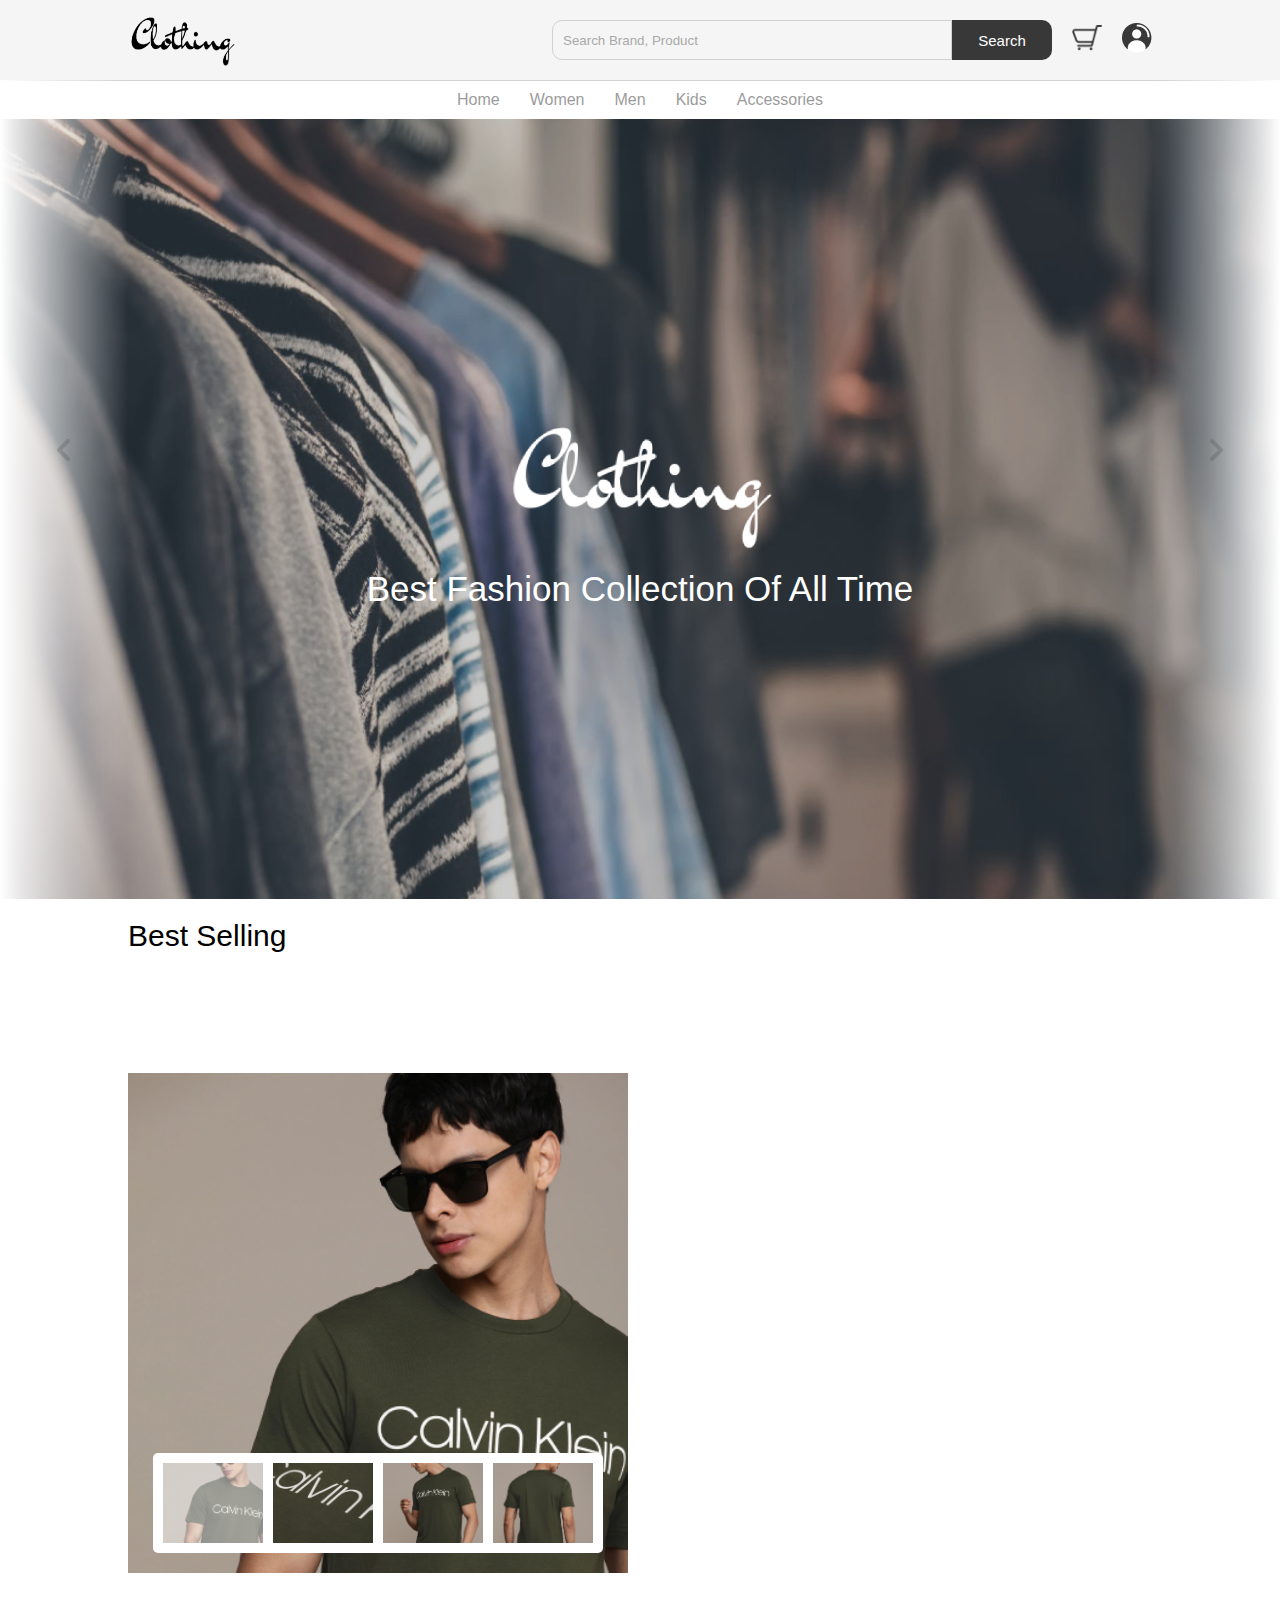
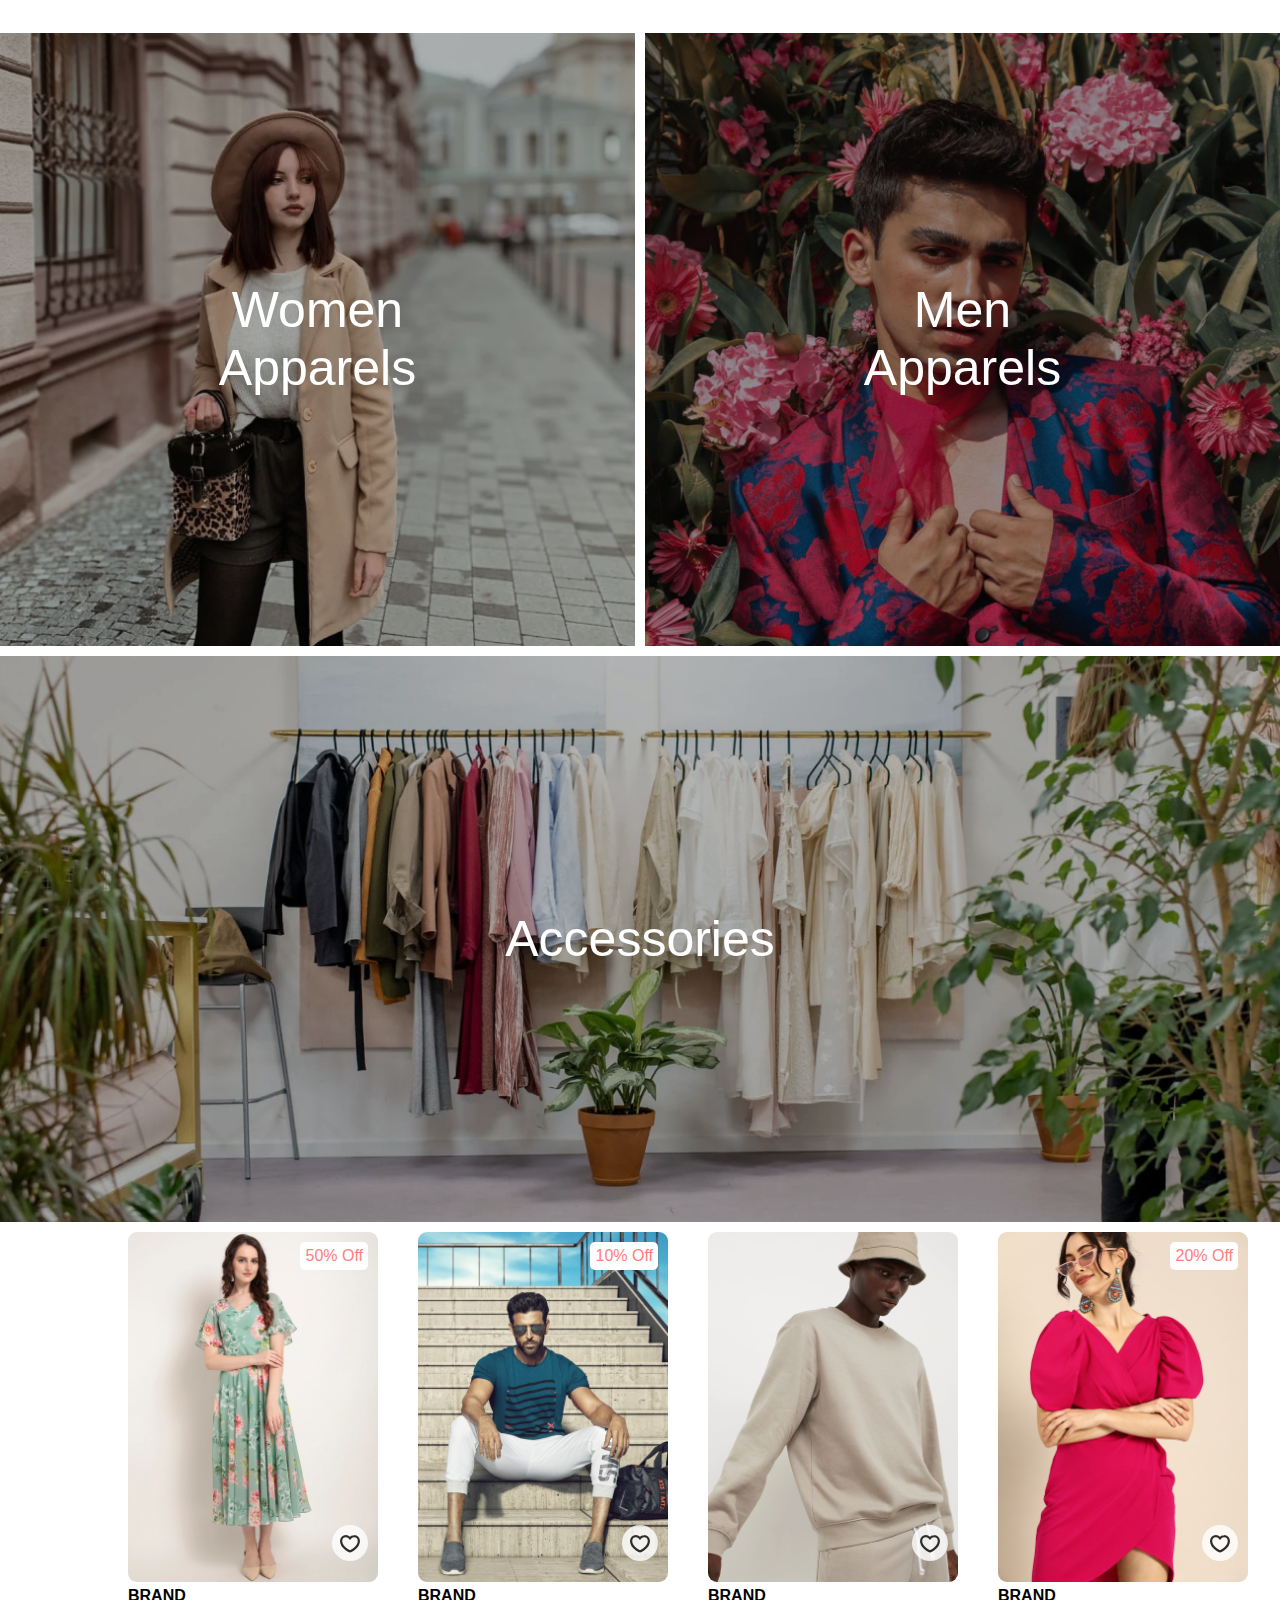
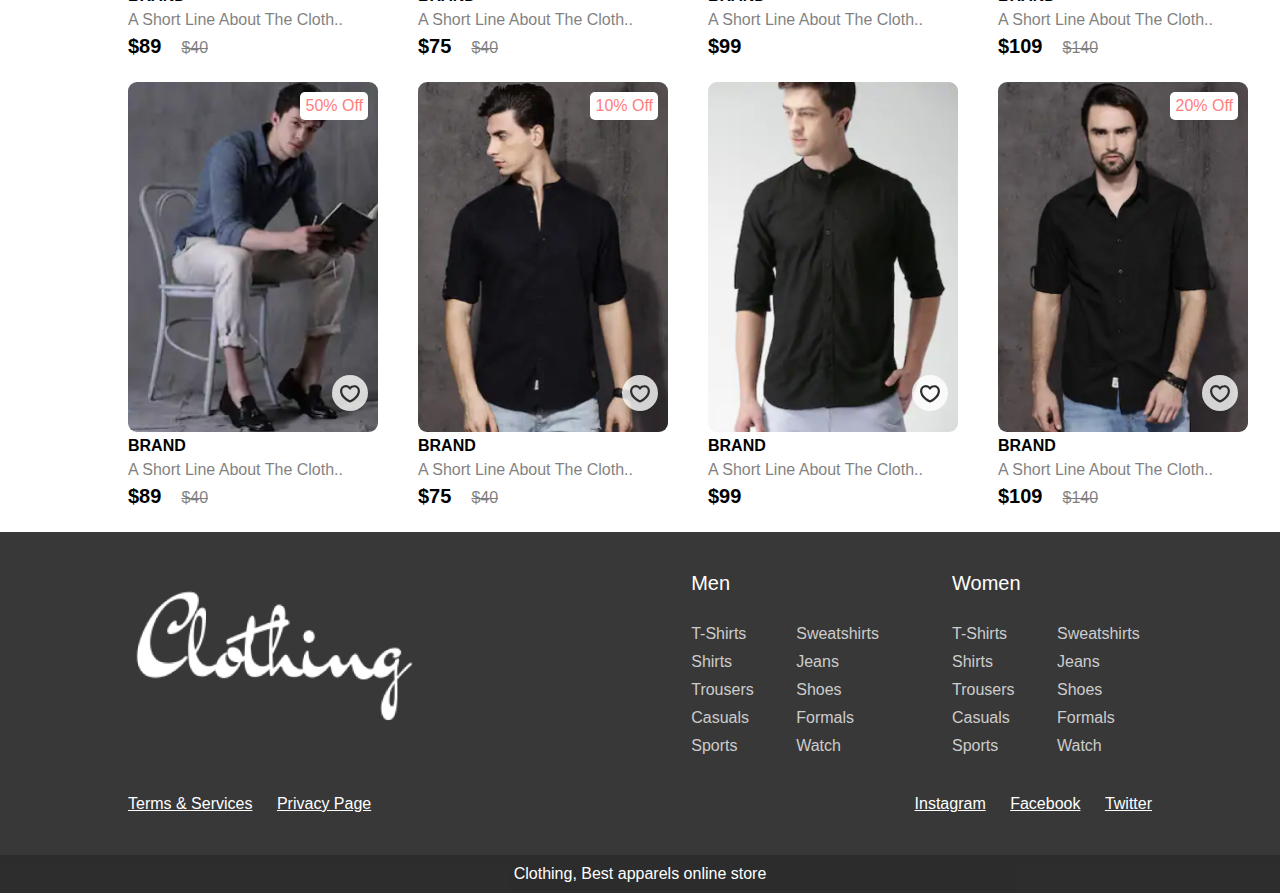
<file: index.html>
<!DOCTYPE html>
<head>
    <meta charset='utf-8'>
    <title>Clothing | Store</title>
    <link rel="stylesheet" href="css/home.css">
    <link rel="stylesheet" href="css/product.css">
    <script src="js/nav.js"></script>
    <style>:root{--11lcxa5:#2d2d2d;--18bniqv:45,45,45;--1fot7dv:#000;--3pchel:#fff;--1cripqf:255,255,255;--4439lq:#525050;--f1xms7:#666;--10c6hzt:#767676;--na3s62:#ddd;--1wwppwc:#eee;--sm859b:#f8f8f8;--1e93okh:#018849;--14cp6y8:#006637;--5eoeaa:#cceede;--a5az0j:#ff9c32;--fc982a:#b6752f;--1njx4kw:#ffebcc;--1cf22is:#0770cf;--lzto1h:#1862a5;--xes0jb:#cde2f5;--1xvrmqx:#d01345;--1j5f6ai:#fae7ec;--1mii22u:#ff3b30}
        </style>
        <svg xmlns="http://www.w3.org/2000/svg" xmlns:xlink="http://www.w3.org/1999/xlink" style="position: absolute; width: 0; height: 0" aria-hidden="true" id="__SVG_SPRITE_NODE__"><symbol stroke="currentColor" viewBox="0 0 18 16" xmlns="http://www.w3.org/2000/svg" xmlns:xlink="http://www.w3.org/1999/xlink" id="heart">
          <path d="M9.01163699,14.9053769 C8.72930024,14.7740736 8.41492611,14.6176996 8.07646224,14.4366167 C7.06926649,13.897753 6.06198912,13.2561336 5.12636931,12.5170512 C2.52930452,10.4655288 1.00308384,8.09476443 1.00000218,5.44184117 C0.997549066,2.99198843 2.92175104,1.01242822 5.28303025,1.01000225 C6.41066623,1.00972036 7.49184369,1.4629765 8.28270844,2.2678673 L8.99827421,2.9961237 L9.71152148,2.26559643 C10.4995294,1.45849728 11.5791258,1.0023831 12.7071151,1.00000055 L12.7060299,1.00000225 C15.0693815,0.997574983 16.9967334,2.97018759 17.0000037,5.421337 C17.0038592,8.07662382 15.4809572,10.4530151 12.8850542,12.5121483 C11.9520963,13.2521931 10.9477036,13.8951276 9.94340074,14.4354976 C9.60619585,14.6169323 9.29297309,14.7736855 9.01163699,14.9053769 Z" stroke-width="2"></path>
        </symbol></svg>
</head>
<nav class="navbar">
<div class="nav">
    <img src="img/dark-logo.png" class="brand-logo" alt="">
    <div class="nav-items">
        <div class="search">
            <input type="text" class="search-box" placeholder="search brand, product">
            <button class="search-btn">search</button>
        </div>
        <a href="#"><img src="img/cart.png" alt=""></a>
        <a href="#"><img src="img/user.png" alt=""></a>
    </div>
</div>
</nav>
<ul class="links-container">
    <li class="link-item"><a href="index.html" class="link">home</a></li>
    <li class="link-item"><a href="women.html" class="link">women</a></li>
    <li class="link-item"><a href="men.html" class="link">men</a></li>
    <li class="link-item"><a href="./kids.html" class="link">kids</a></li>
    <li class="link-item"><a href="accessories.html" class="link">accessories</a></li>
</ul>
<nav class="navbar"></nav>

<!-- hero section -->
<header class="hero-section">
    <div class="content">
        <img src="img/light-logo.png" class="logo" alt="">
        <p class="sub-heading">best fashion collection of all time</p>
    </div>
    <button class="pre-btn"><img src="img/arrow.png" alt=""></button>
<button class="nxt-btn"><img src="img/arrow.png" alt=""></button>
</header>
<section class="product">
    <h2 class="product-category">best selling</h2>
</section>
<!-- Product -->
<section class="product-details">
    <div class="image-slider">
        <div class="product-images">
            <img src="img/product image 1.png" class="active" alt="">
            <img src="img/product image 2.png" alt="">
            <img src="img/product image 3.png" alt="">
            <img src="img/product image 4.png" alt="">
        </div>
    </div>
</section>
<!-- collections -->
<section class="collection-container">
    <a href="#" class="collection">
        <img src="img/women-collection.png" alt="">
        <p class="collection-title">women <br> apparels</p>
    </a>
    <a href="#" class="collection">
        <img src="img/men-collection.png" alt="">
        <p class="collection-title">men <br> apparels</p>
    </a>
    
    <a href="#" class="collection">
        <img src="img/accessories-collection.png" alt="">
        <p class="collection-title">accessories</p>
    </a>
</section>
<div class="product-container">
    <div class="product-card">
        <div class="product-image">
            <span class="discount-tag">50% off</span>
            <img src="img/card1.png" class="product-thumb" alt="">
            <button type="button" class="saveForLater_mm1gc" aria-label="Save for later" aria-pressed="false">
                <svg viewBox="0 0 18 16"><use href="#heart"></use></svg></button>
        </div>
        <div class="product-info">
            <h2 class="product-brand">brand</h2>
            <p class="product-short-des">a short line about the cloth..</p>
            <span class="price">$89</span><span class="actual-price">$40</span>
        </div>
    </div>
    <div class="product-card">
        <div class="product-image">
            <span class="discount-tag">10% off</span>
            <img src="img/card2.png" class="product-thumb" alt="">
            <button type="button" class="saveForLater_mm1gc" aria-label="Save for later" aria-pressed="false">
                <svg viewBox="0 0 18 16"><use href="#heart"></use></svg></button>
        </div>
        <div class="product-info">
            <h2 class="product-brand">brand</h2>
            <p class="product-short-des">a short line about the cloth..</p>
            <span class="price">$75</span><span class="actual-price">$40</span>
        </div>
    </div>
    <div class="product-card">
        <div class="product-image">
            <img src="img/card3.png" class="product-thumb" alt="">
            <button type="button" class="saveForLater_mm1gc" aria-label="Save for later" aria-pressed="false">
                <svg viewBox="0 0 18 16"><use href="#heart"></use></svg></button>
        </div>
        <div class="product-info">
            <h2 class="product-brand">brand</h2>
            <p class="product-short-des">a short line about the cloth..</p>
            <span class="price">$99</span>
        </div>
    </div>
    <div class="product-card">
        <div class="product-image">
            <span class="discount-tag">20% off</span>
            <img src="img/card4.png" class="product-thumb" alt="">
            <button type="button" class="saveForLater_mm1gc" aria-label="Save for later" aria-pressed="false">
                <svg viewBox="0 0 18 16"><use href="#heart"></use></svg></button>
        </div>
        <div class="product-info">
            <h2 class="product-brand">brand</h2>
            <p class="product-short-des">a short line about the cloth..</p>
            <span class="price">$109</span><span class="actual-price">$140</span>
        </div>
    </div>
</div>
<div class="product-container">
    <div class="product-card">
        <div class="product-image">
            <span class="discount-tag">50% off</span>
            <img src="img/card8.png" class="product-thumb" alt="">
            <button type="button" class="saveForLater_mm1gc" aria-label="Save for later" aria-pressed="false">
                <svg viewBox="0 0 18 16"><use href="#heart"></use></svg></button>
        </div>
        <div class="product-info">
            <h2 class="product-brand">brand</h2>
            <p class="product-short-des">a short line about the cloth..</p>
            <span class="price">$89</span><span class="actual-price">$40</span>
        </div>
    </div>
    <div class="product-card">
        <div class="product-image">
            <span class="discount-tag">10% off</span>
            <img src="img/card5.png" class="product-thumb" alt="">
            <button type="button" class="saveForLater_mm1gc" aria-label="Save for later" aria-pressed="false">
                <svg viewBox="0 0 18 16"><use href="#heart"></use></svg></button>
        </div>
        <div class="product-info">
            <h2 class="product-brand">brand</h2>
            <p class="product-short-des">a short line about the cloth..</p>
            <span class="price">$75</span><span class="actual-price">$40</span>
        </div>
    </div>
    <div class="product-card">
        <div class="product-image">
            <img src="img/card7.png" class="product-thumb" alt="">
            <button type="button" class="saveForLater_mm1gc" aria-label="Save for later" aria-pressed="false">
                <svg viewBox="0 0 18 16"><use href="#heart"></use></svg></button>
        </div>
        <div class="product-info">
            <h2 class="product-brand">brand</h2>
            <p class="product-short-des">a short line about the cloth..</p>
            <span class="price">$99</span>
        </div>
    </div>
    <div class="product-card">
        <div class="product-image">
            <span class="discount-tag">20% off</span>
            <img src="img/card6.png" class="product-thumb" alt="">
            <button type="button" class="saveForLater_mm1gc" aria-label="Save for later" aria-pressed="false">
                <svg viewBox="0 0 18 16"><use href="#heart"></use></svg></button>
        </div>
        <div class="product-info">
            <h2 class="product-brand">brand</h2>
            <p class="product-short-des">a short line about the cloth..</p>
            <span class="price">$109</span><span class="actual-price">$140</span>
        </div>
    </div>
</div>
<footer>
    <div class="footer-content">
        <img src="img/light-logo.png" class="logo" alt="">
        <div class="footer-ul-container">
            <ul class="category">
                <li class="category-title">men</li>
                <li><a href="#" class="footer-link">t-shirts</a></li>
                <li><a href="#" class="footer-link">sweatshirts</a></li>
                <li><a href="#" class="footer-link">shirts</a></li>
                <li><a href="#" class="footer-link">jeans</a></li>
                <li><a href="#" class="footer-link">trousers</a></li>
                <li><a href="#" class="footer-link">shoes</a></li>
                <li><a href="#" class="footer-link">casuals</a></li>
                <li><a href="#" class="footer-link">formals</a></li>
                <li><a href="#" class="footer-link">sports</a></li>
                <li><a href="#" class="footer-link">watch</a></li>
            </ul>
            <ul class="category">
                <li class="category-title">women</li>
                <li><a href="#" class="footer-link">t-shirts</a></li>
                <li><a href="#" class="footer-link">sweatshirts</a></li>
                <li><a href="#" class="footer-link">shirts</a></li>
                <li><a href="#" class="footer-link">jeans</a></li>
                <li><a href="#" class="footer-link">trousers</a></li>
                <li><a href="#" class="footer-link">shoes</a></li>
                <li><a href="#" class="footer-link">casuals</a></li>
                <li><a href="#" class="footer-link">formals</a></li>
                <li><a href="#" class="footer-link">sports</a></li>
                <li><a href="#" class="footer-link">watch</a></li>
            </ul>
        </div>
    </div>
    <div class="footer-social-container">
        <div>
            <a href="#" class="social-link">terms & services</a>
            <a href="#" class="social-link">privacy page</a>
        </div>
        <div>
            <a href="#" class="social-link">instagram</a>
            <a href="#" class="social-link">facebook</a>
            <a href="#" class="social-link">twitter</a>
        </div>
    </div>
    <p class="footer-credit">Clothing, Best apparels online store</p>
</footer>
</html>
</file>
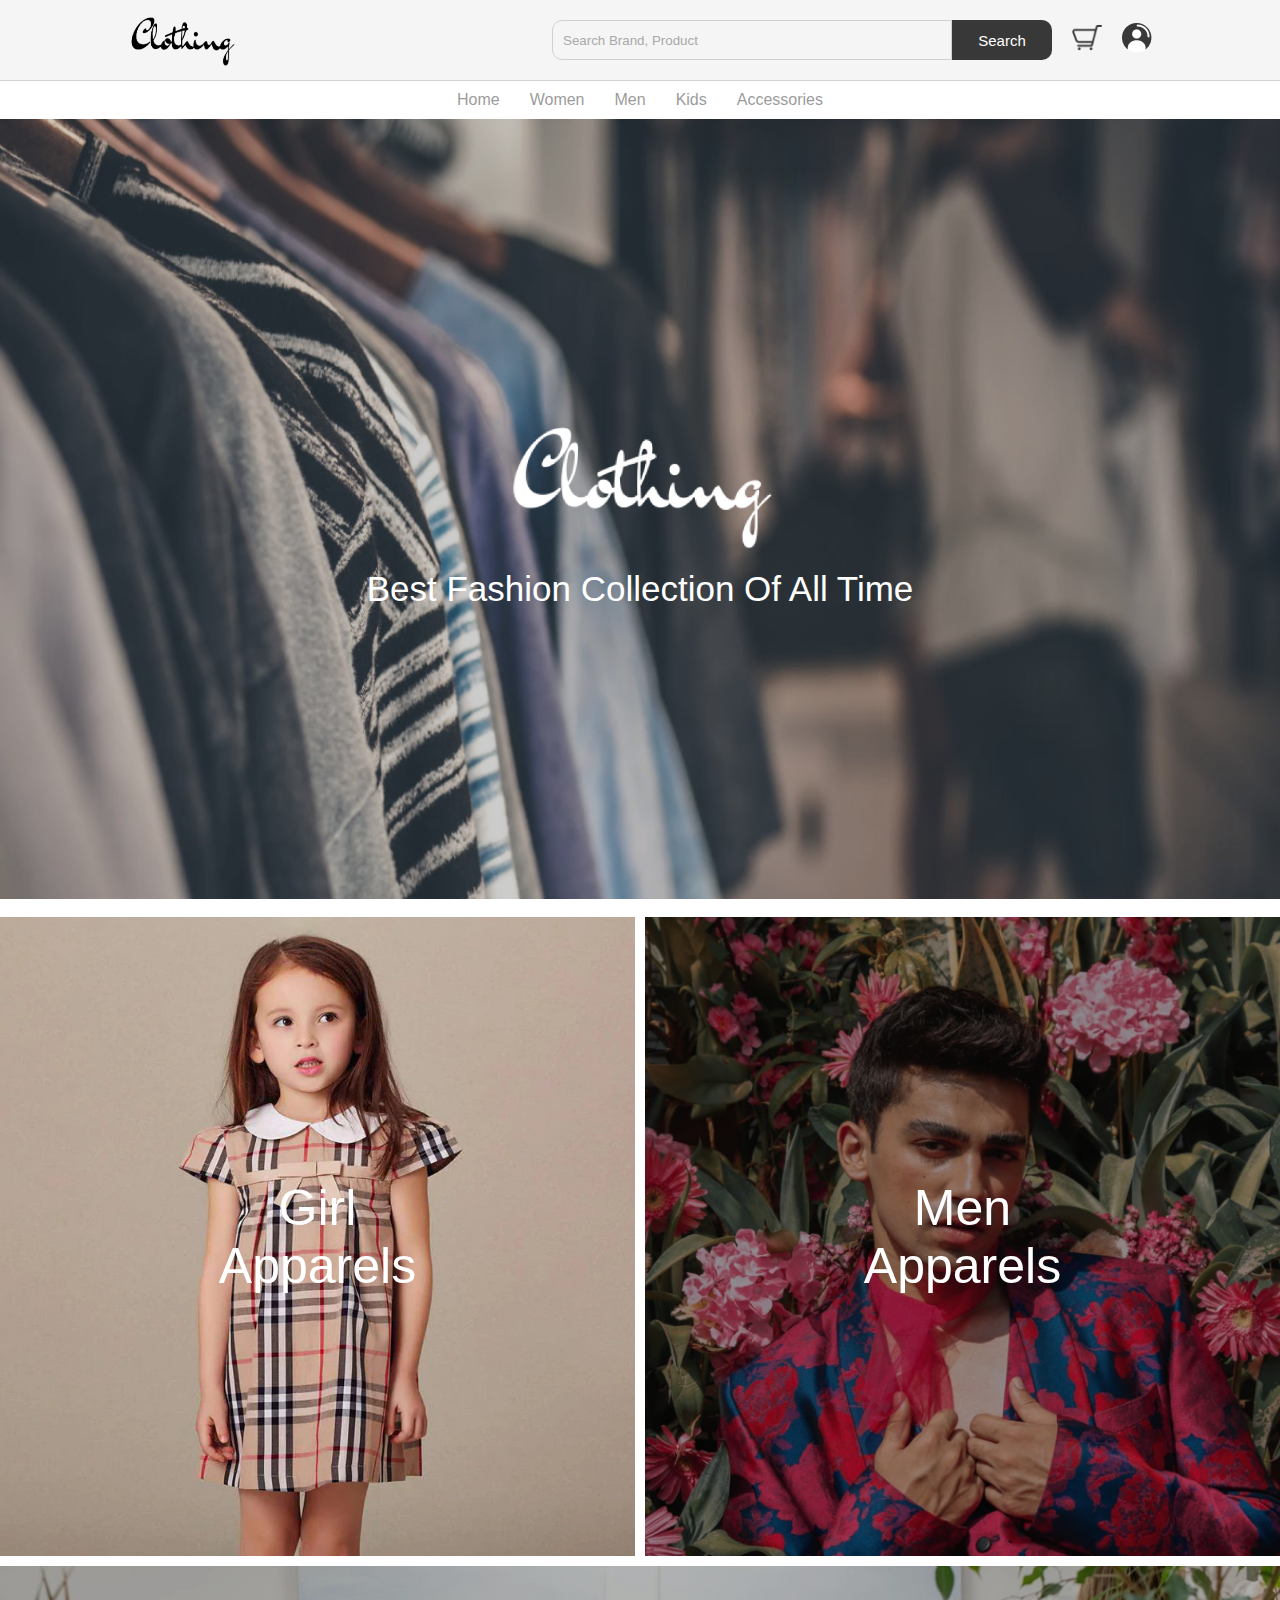
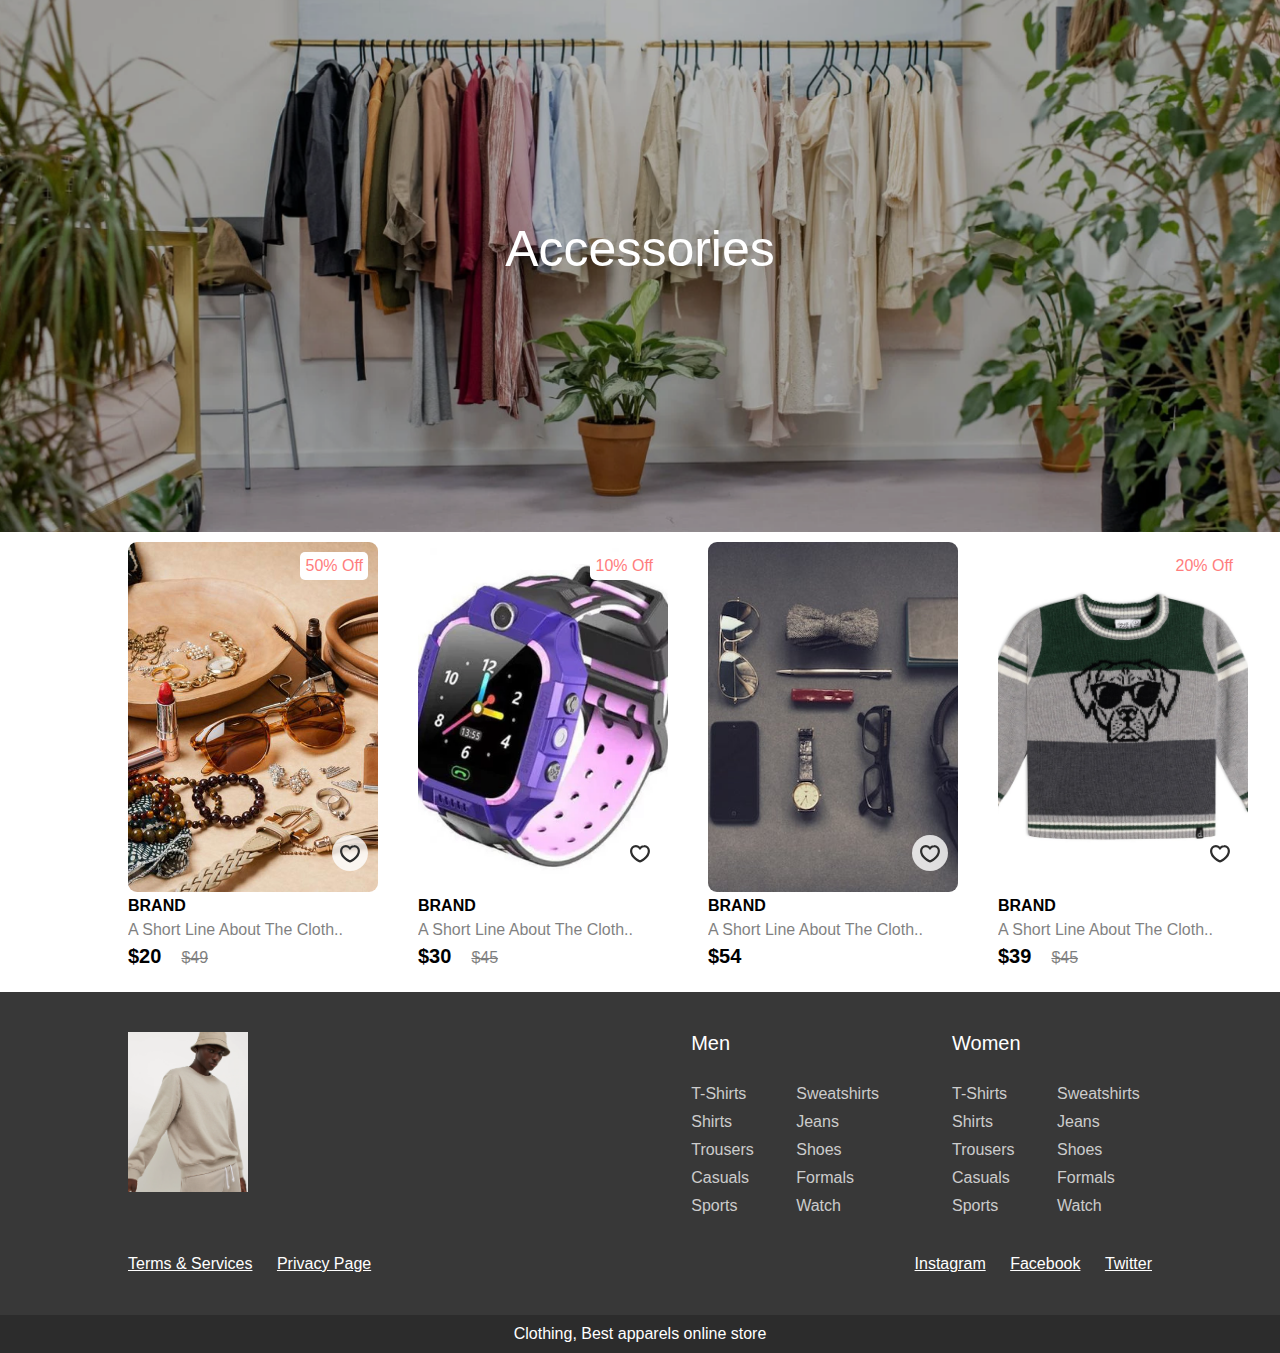
<file: accessories.html>
<!DOCTYPE html>
<head>
    <meta charset='utf-8'>
    <title>Clothing | Store</title>
    <link rel="stylesheet" href="css/home.css">
    <link rel="stylesheet" href="css/product.css">
    <script src="js/nav.js"></script>
    <style>:root{--11lcxa5:#2d2d2d;--18bniqv:45,45,45;--1fot7dv:#000;--3pchel:#fff;--1cripqf:255,255,255;--4439lq:#525050;--f1xms7:#666;--10c6hzt:#767676;--na3s62:#ddd;--1wwppwc:#eee;--sm859b:#f8f8f8;--1e93okh:#018849;--14cp6y8:#006637;--5eoeaa:#cceede;--a5az0j:#ff9c32;--fc982a:#b6752f;--1njx4kw:#ffebcc;--1cf22is:#0770cf;--lzto1h:#1862a5;--xes0jb:#cde2f5;--1xvrmqx:#d01345;--1j5f6ai:#fae7ec;--1mii22u:#ff3b30}
    </style>
    <svg xmlns="http://www.w3.org/2000/svg" xmlns:xlink="http://www.w3.org/1999/xlink" style="position: absolute; width: 0; height: 0" aria-hidden="true" id="__SVG_SPRITE_NODE__"><symbol stroke="currentColor" viewBox="0 0 18 16" xmlns="http://www.w3.org/2000/svg" xmlns:xlink="http://www.w3.org/1999/xlink" id="heart">
      <path d="M9.01163699,14.9053769 C8.72930024,14.7740736 8.41492611,14.6176996 8.07646224,14.4366167 C7.06926649,13.897753 6.06198912,13.2561336 5.12636931,12.5170512 C2.52930452,10.4655288 1.00308384,8.09476443 1.00000218,5.44184117 C0.997549066,2.99198843 2.92175104,1.01242822 5.28303025,1.01000225 C6.41066623,1.00972036 7.49184369,1.4629765 8.28270844,2.2678673 L8.99827421,2.9961237 L9.71152148,2.26559643 C10.4995294,1.45849728 11.5791258,1.0023831 12.7071151,1.00000055 L12.7060299,1.00000225 C15.0693815,0.997574983 16.9967334,2.97018759 17.0000037,5.421337 C17.0038592,8.07662382 15.4809572,10.4530151 12.8850542,12.5121483 C11.9520963,13.2521931 10.9477036,13.8951276 9.94340074,14.4354976 C9.60619585,14.6169323 9.29297309,14.7736855 9.01163699,14.9053769 Z" stroke-width="2"></path>
    </symbol></svg>
</head>
<nav class="navbar">
<div class="nav">
    <img src="img/dark-logo.png" class="brand-logo" alt="">
    <div class="nav-items">
        <div class="search">
            <input type="text" class="search-box" placeholder="search brand, product">
            <button class="search-btn">search</button>
        </div>
        <a href="#"><img src="img/cart.png" alt=""></a>
        <a href="#"><img src="img/user.png" alt=""></a>
    </div>
</div>
</nav>
<ul class="links-container">
    <li class="link-item"><a href="./index.html" class="link">home</a></li>
    <li class="link-item"><a href="#" class="link">women</a></li>
    <li class="link-item"><a href="#" class="link">men</a></li>
    <li class="link-item"><a href="#" class="link">kids</a></li>
    <li class="link-item"><a href="#" class="link">accessories</a></li>
</ul>
<nav class="navbar"></nav>

<!-- hero section -->
<header class="hero-section">
    <div class="content">
        <img src="img/light-logo.png" class="logo" alt="">
        <p class="sub-heading">best fashion collection of all time</p>
    </div>

</header>
<br>
<section class="collection-container">
    <a href="#" class="collection">
        <img src="img/girl.jpeg" alt="">
        <p class="collection-title">Girl <br> apparels</p>
    </a>
    <a href="#" class="collection">
        <img src="img/men-collection.png" alt="">
        <p class="collection-title">men <br> apparels</p>
    </a>
    
    <a href="#" class="collection">
        <img src="img/accessories-collection.png" alt="">
        <p class="collection-title">accessories</p>
    </a>
</section>
<div class="product-container">
    <div class="product-card">
        <div class="product-image">
            <span class="discount-tag">50% off</span>
            <img src="/img/1.jpg" class="product-thumb" alt="">
            <button type="button" class="saveForLater_mm1gc" aria-label="Save for later" aria-pressed="false">
                <svg viewBox="0 0 18 16"><use href="#heart"></use></svg></button>
        </div>
        <div class="product-info">
            <h2 class="product-brand">brand</h2>
            <p class="product-short-des">a short line about the cloth..</p>
            <span class="price">$20</span><span class="actual-price">$49</span>
        </div>
    </div>
    <div class="product-card">
        <div class="product-image">
            <span class="discount-tag">10% off</span>
            <img src="/img/2.webp" class="product-thumb" alt="">
            <button type="button" class="saveForLater_mm1gc" aria-label="Save for later" aria-pressed="false">
                <svg viewBox="0 0 18 16"><use href="#heart"></use></svg></button>
        </div>
        <div class="product-info">
            <h2 class="product-brand">brand</h2>
            <p class="product-short-des">a short line about the cloth..</p>
            <span class="price">$30</span><span class="actual-price">$45</span>
        </div>
    </div>
    <div class="product-card">
        <div class="product-image">
            <img src="/img/3.jpg" class="product-thumb" alt="">
            <button type="button" class="saveForLater_mm1gc" aria-label="Save for later" aria-pressed="false">
                <svg viewBox="0 0 18 16"><use href="#heart"></use></svg></button>
        </div>
        <div class="product-info">
            <h2 class="product-brand">brand</h2>
            <p class="product-short-des">a short line about the cloth..</p>
            <span class="price">$54</span>
        </div>
    </div>
    <div class="product-card">
        <div class="product-image">
            <span class="discount-tag">20% off</span>
            <img src="img/card20.jpg" class="product-thumb" alt="">
            <button type="button" class="saveForLater_mm1gc" aria-label="Save for later" aria-pressed="false">
                <svg viewBox="0 0 18 16"><use href="#heart"></use></svg></button>
        </div>
        <div class="product-info">
            <h2 class="product-brand">brand</h2>
            <p class="product-short-des">a short line about the cloth..</p>
            <span class="price">$39</span><span class="actual-price">$45</span>
        </div>
    </div>
</div>

<footer>
    <div class="footer-content">
        <img src="/img/card3.png" class="logo" alt="">
        <div class="footer-ul-container">
            <ul class="category">
                <li class="category-title">men</li>
                <li><a href="#" class="footer-link">t-shirts</a></li>
                <li><a href="#" class="footer-link">sweatshirts</a></li>
                <li><a href="#" class="footer-link">shirts</a></li>
                <li><a href="#" class="footer-link">jeans</a></li>
                <li><a href="#" class="footer-link">trousers</a></li>
                <li><a href="#" class="footer-link">shoes</a></li>
                <li><a href="#" class="footer-link">casuals</a></li>
                <li><a href="#" class="footer-link">formals</a></li>
                <li><a href="#" class="footer-link">sports</a></li>
                <li><a href="#" class="footer-link">watch</a></li>
            </ul>
            <ul class="category">
                <li class="category-title">women</li>
                <li><a href="#" class="footer-link">t-shirts</a></li>
                <li><a href="#" class="footer-link">sweatshirts</a></li>
                <li><a href="#" class="footer-link">shirts</a></li>
                <li><a href="#" class="footer-link">jeans</a></li>
                <li><a href="#" class="footer-link">trousers</a></li>
                <li><a href="#" class="footer-link">shoes</a></li>
                <li><a href="#" class="footer-link">casuals</a></li>
                <li><a href="#" class="footer-link">formals</a></li>
                <li><a href="#" class="footer-link">sports</a></li>
                <li><a href="#" class="footer-link">watch</a></li>
            </ul>
        </div>
    </div>
    <div class="footer-social-container">
        <div>
            <a href="#" class="social-link">terms & services</a>
            <a href="#" class="social-link">privacy page</a>
        </div>
        <div>
            <a href="#" class="social-link">instagram</a>
            <a href="#" class="social-link">facebook</a>
            <a href="#" class="social-link">twitter</a>
        </div>
    </div>
    <p class="footer-credit">Clothing, Best apparels online store</p>
</footer>
</html>
</file>
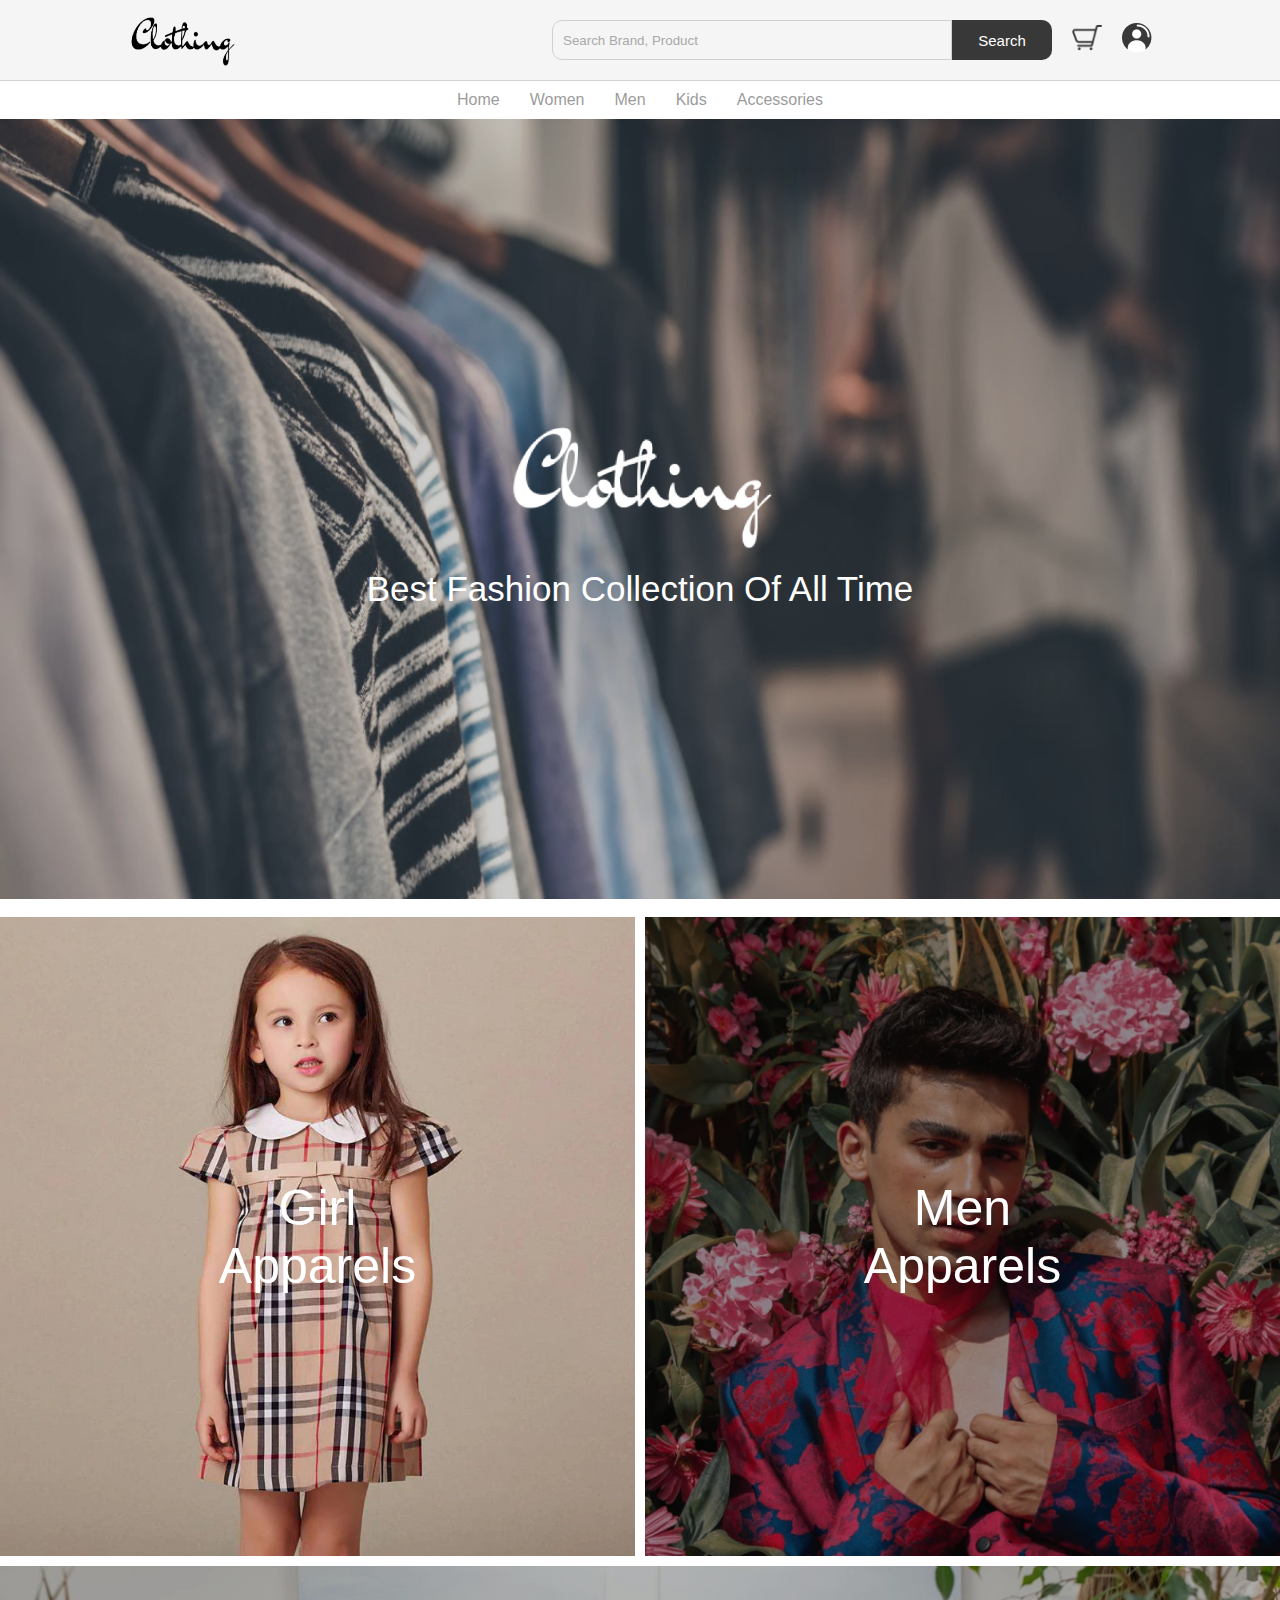
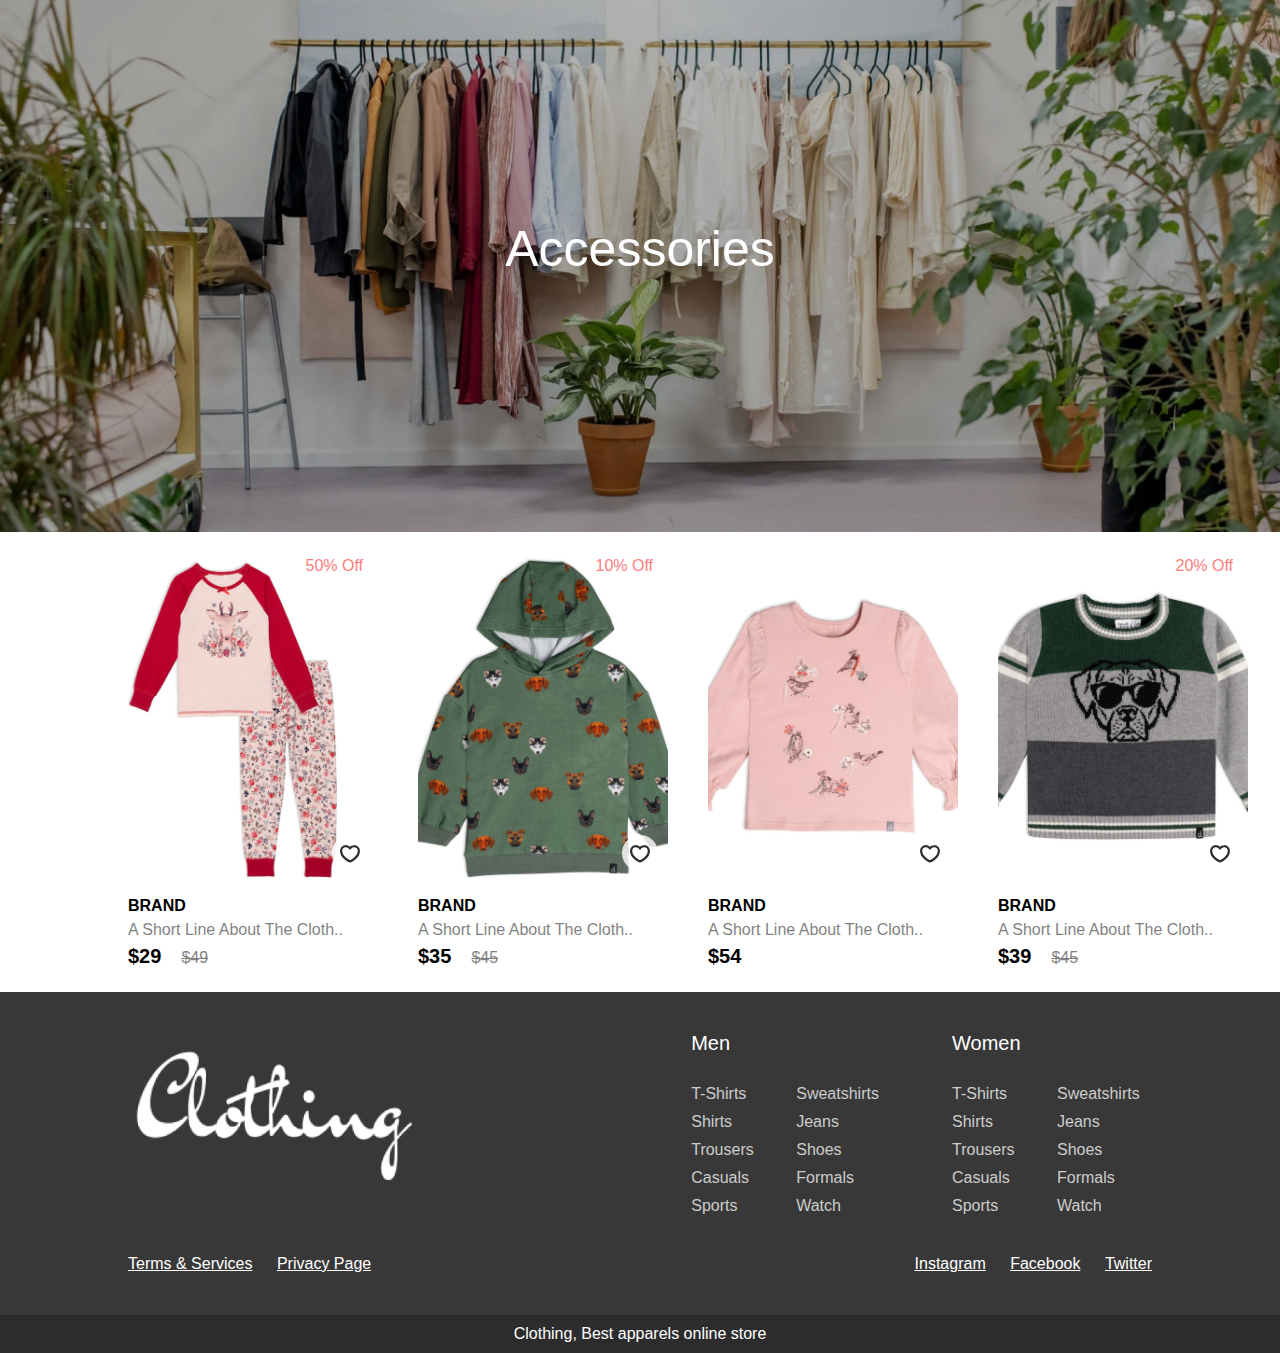
<file: kids.html>
<!DOCTYPE html>
<head>
    <meta charset='utf-8'>
    <title>Clothing | Store</title>
    <link rel="stylesheet" href="css/home.css">
    <link rel="stylesheet" href="css/product.css">
    <script src="js/nav.js"></script>
    <style>:root{--11lcxa5:#2d2d2d;--18bniqv:45,45,45;--1fot7dv:#000;--3pchel:#fff;--1cripqf:255,255,255;--4439lq:#525050;--f1xms7:#666;--10c6hzt:#767676;--na3s62:#ddd;--1wwppwc:#eee;--sm859b:#f8f8f8;--1e93okh:#018849;--14cp6y8:#006637;--5eoeaa:#cceede;--a5az0j:#ff9c32;--fc982a:#b6752f;--1njx4kw:#ffebcc;--1cf22is:#0770cf;--lzto1h:#1862a5;--xes0jb:#cde2f5;--1xvrmqx:#d01345;--1j5f6ai:#fae7ec;--1mii22u:#ff3b30}
    </style>
    <svg xmlns="http://www.w3.org/2000/svg" xmlns:xlink="http://www.w3.org/1999/xlink" style="position: absolute; width: 0; height: 0" aria-hidden="true" id="__SVG_SPRITE_NODE__"><symbol stroke="currentColor" viewBox="0 0 18 16" xmlns="http://www.w3.org/2000/svg" xmlns:xlink="http://www.w3.org/1999/xlink" id="heart">
      <path d="M9.01163699,14.9053769 C8.72930024,14.7740736 8.41492611,14.6176996 8.07646224,14.4366167 C7.06926649,13.897753 6.06198912,13.2561336 5.12636931,12.5170512 C2.52930452,10.4655288 1.00308384,8.09476443 1.00000218,5.44184117 C0.997549066,2.99198843 2.92175104,1.01242822 5.28303025,1.01000225 C6.41066623,1.00972036 7.49184369,1.4629765 8.28270844,2.2678673 L8.99827421,2.9961237 L9.71152148,2.26559643 C10.4995294,1.45849728 11.5791258,1.0023831 12.7071151,1.00000055 L12.7060299,1.00000225 C15.0693815,0.997574983 16.9967334,2.97018759 17.0000037,5.421337 C17.0038592,8.07662382 15.4809572,10.4530151 12.8850542,12.5121483 C11.9520963,13.2521931 10.9477036,13.8951276 9.94340074,14.4354976 C9.60619585,14.6169323 9.29297309,14.7736855 9.01163699,14.9053769 Z" stroke-width="2"></path>
    </symbol></svg>
</head>
<nav class="navbar">
<div class="nav">
    <img src="img/dark-logo.png" class="brand-logo" alt="">
    <div class="nav-items">
        <div class="search">
            <input type="text" class="search-box" placeholder="search brand, product">
            <button class="search-btn">search</button>
        </div>
        <a href="#"><img src="img/cart.png" alt=""></a>
        <a href="#"><img src="img/user.png" alt=""></a>
    </div>
</div>
</nav>
<ul class="links-container">
    <li class="link-item"><a href="./index.html" class="link">home</a></li>
    <li class="link-item"><a href="#" class="link">women</a></li>
    <li class="link-item"><a href="#" class="link">men</a></li>
    <li class="link-item"><a href="#" class="link">kids</a></li>
    <li class="link-item"><a href="#" class="link">accessories</a></li>
</ul>
<nav class="navbar"></nav>

<!-- hero section -->
<header class="hero-section">
    <div class="content">
        <img src="img/light-logo.png" class="logo" alt="">
        <p class="sub-heading">best fashion collection of all time</p>
    </div>

</header>
<br>
<section class="collection-container">
    <a href="#" class="collection">
        <img src="img/girl.jpeg" alt="">
        <p class="collection-title">Girl <br> apparels</p>
    </a>
    <a href="#" class="collection">
        <img src="img/men-collection.png" alt="">
        <p class="collection-title">men <br> apparels</p>
    </a>
    
    <a href="#" class="collection">
        <img src="img/accessories-collection.png" alt="">
        <p class="collection-title">accessories</p>
    </a>
</section>
<div class="product-container">
    <div class="product-card">
        <div class="product-image">
            <span class="discount-tag">50% off</span>
            <img src="img/card17.jpeg" class="product-thumb" alt="">
            <button type="button" class="saveForLater_mm1gc" aria-label="Save for later" aria-pressed="false">
                <svg viewBox="0 0 18 16"><use href="#heart"></use></svg></button>
        </div>
        <div class="product-info">
            <h2 class="product-brand">brand</h2>
            <p class="product-short-des">a short line about the cloth..</p>
            <span class="price">$29</span><span class="actual-price">$49</span>
        </div>
    </div>
    <div class="product-card">
        <div class="product-image">
            <span class="discount-tag">10% off</span>
            <img src="img/card18.jpeg" class="product-thumb" alt="">
            <button type="button" class="saveForLater_mm1gc" aria-label="Save for later" aria-pressed="false">
                <svg viewBox="0 0 18 16"><use href="#heart"></use></svg></button>
        </div>
        <div class="product-info">
            <h2 class="product-brand">brand</h2>
            <p class="product-short-des">a short line about the cloth..</p>
            <span class="price">$35</span><span class="actual-price">$45</span>
        </div>
    </div>
    <div class="product-card">
        <div class="product-image">
            <img src="img/card19.jpeg" class="product-thumb" alt="">
            <button type="button" class="saveForLater_mm1gc" aria-label="Save for later" aria-pressed="false">
                <svg viewBox="0 0 18 16"><use href="#heart"></use></svg></button>
        </div>
        <div class="product-info">
            <h2 class="product-brand">brand</h2>
            <p class="product-short-des">a short line about the cloth..</p>
            <span class="price">$54</span>
        </div>
    </div>
    <div class="product-card">
        <div class="product-image">
            <span class="discount-tag">20% off</span>
            <img src="img/card20.jpg" class="product-thumb" alt="">
            <button type="button" class="saveForLater_mm1gc" aria-label="Save for later" aria-pressed="false">
                <svg viewBox="0 0 18 16"><use href="#heart"></use></svg></button>
        </div>
        <div class="product-info">
            <h2 class="product-brand">brand</h2>
            <p class="product-short-des">a short line about the cloth..</p>
            <span class="price">$39</span><span class="actual-price">$45</span>
        </div>
    </div>
</div>

<footer>
    <div class="footer-content">
        <img src="img/light-logo.png" class="logo" alt="">
        <div class="footer-ul-container">
            <ul class="category">
                <li class="category-title">men</li>
                <li><a href="#" class="footer-link">t-shirts</a></li>
                <li><a href="#" class="footer-link">sweatshirts</a></li>
                <li><a href="#" class="footer-link">shirts</a></li>
                <li><a href="#" class="footer-link">jeans</a></li>
                <li><a href="#" class="footer-link">trousers</a></li>
                <li><a href="#" class="footer-link">shoes</a></li>
                <li><a href="#" class="footer-link">casuals</a></li>
                <li><a href="#" class="footer-link">formals</a></li>
                <li><a href="#" class="footer-link">sports</a></li>
                <li><a href="#" class="footer-link">watch</a></li>
            </ul>
            <ul class="category">
                <li class="category-title">women</li>
                <li><a href="#" class="footer-link">t-shirts</a></li>
                <li><a href="#" class="footer-link">sweatshirts</a></li>
                <li><a href="#" class="footer-link">shirts</a></li>
                <li><a href="#" class="footer-link">jeans</a></li>
                <li><a href="#" class="footer-link">trousers</a></li>
                <li><a href="#" class="footer-link">shoes</a></li>
                <li><a href="#" class="footer-link">casuals</a></li>
                <li><a href="#" class="footer-link">formals</a></li>
                <li><a href="#" class="footer-link">sports</a></li>
                <li><a href="#" class="footer-link">watch</a></li>
            </ul>
        </div>
    </div>
    <div class="footer-social-container">
        <div>
            <a href="#" class="social-link">terms & services</a>
            <a href="#" class="social-link">privacy page</a>
        </div>
        <div>
            <a href="#" class="social-link">instagram</a>
            <a href="#" class="social-link">facebook</a>
            <a href="#" class="social-link">twitter</a>
        </div>
    </div>
    <p class="footer-credit">Clothing, Best apparels online store</p>
</footer>
</html>
</file>
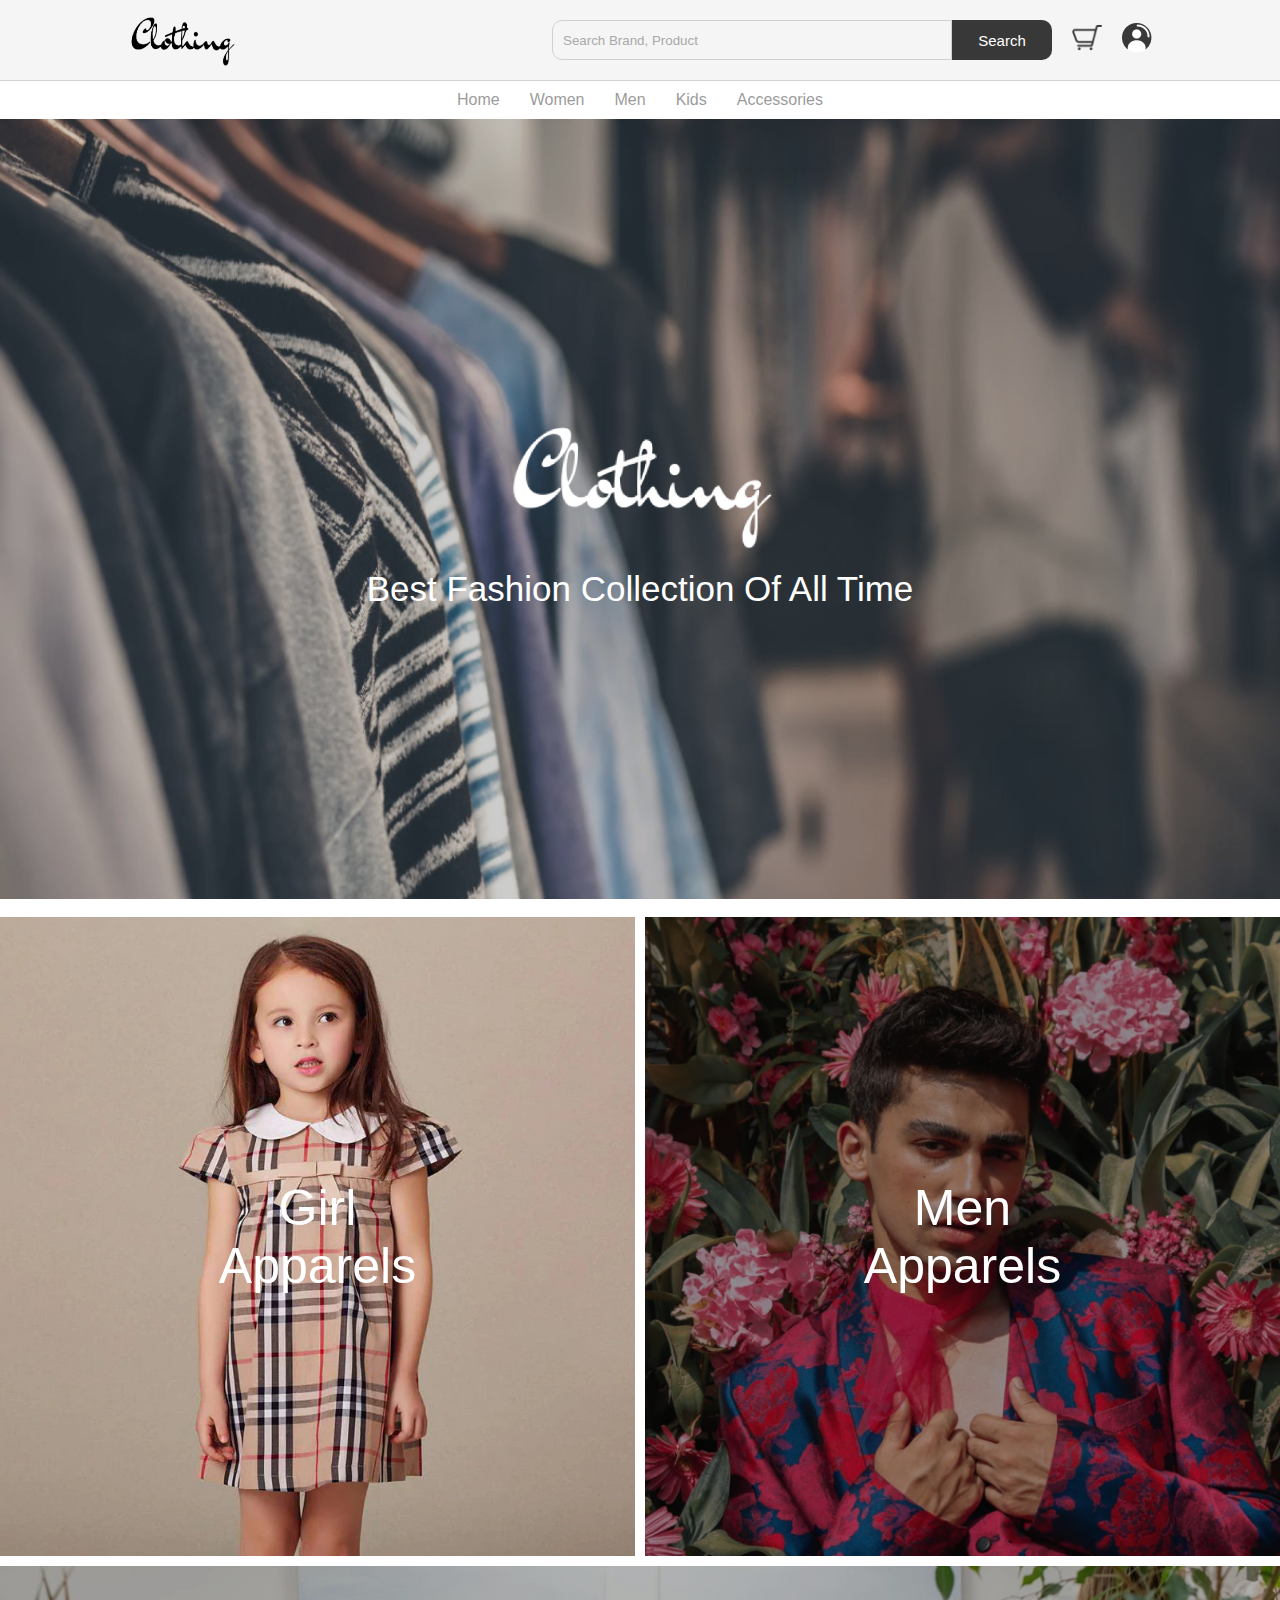
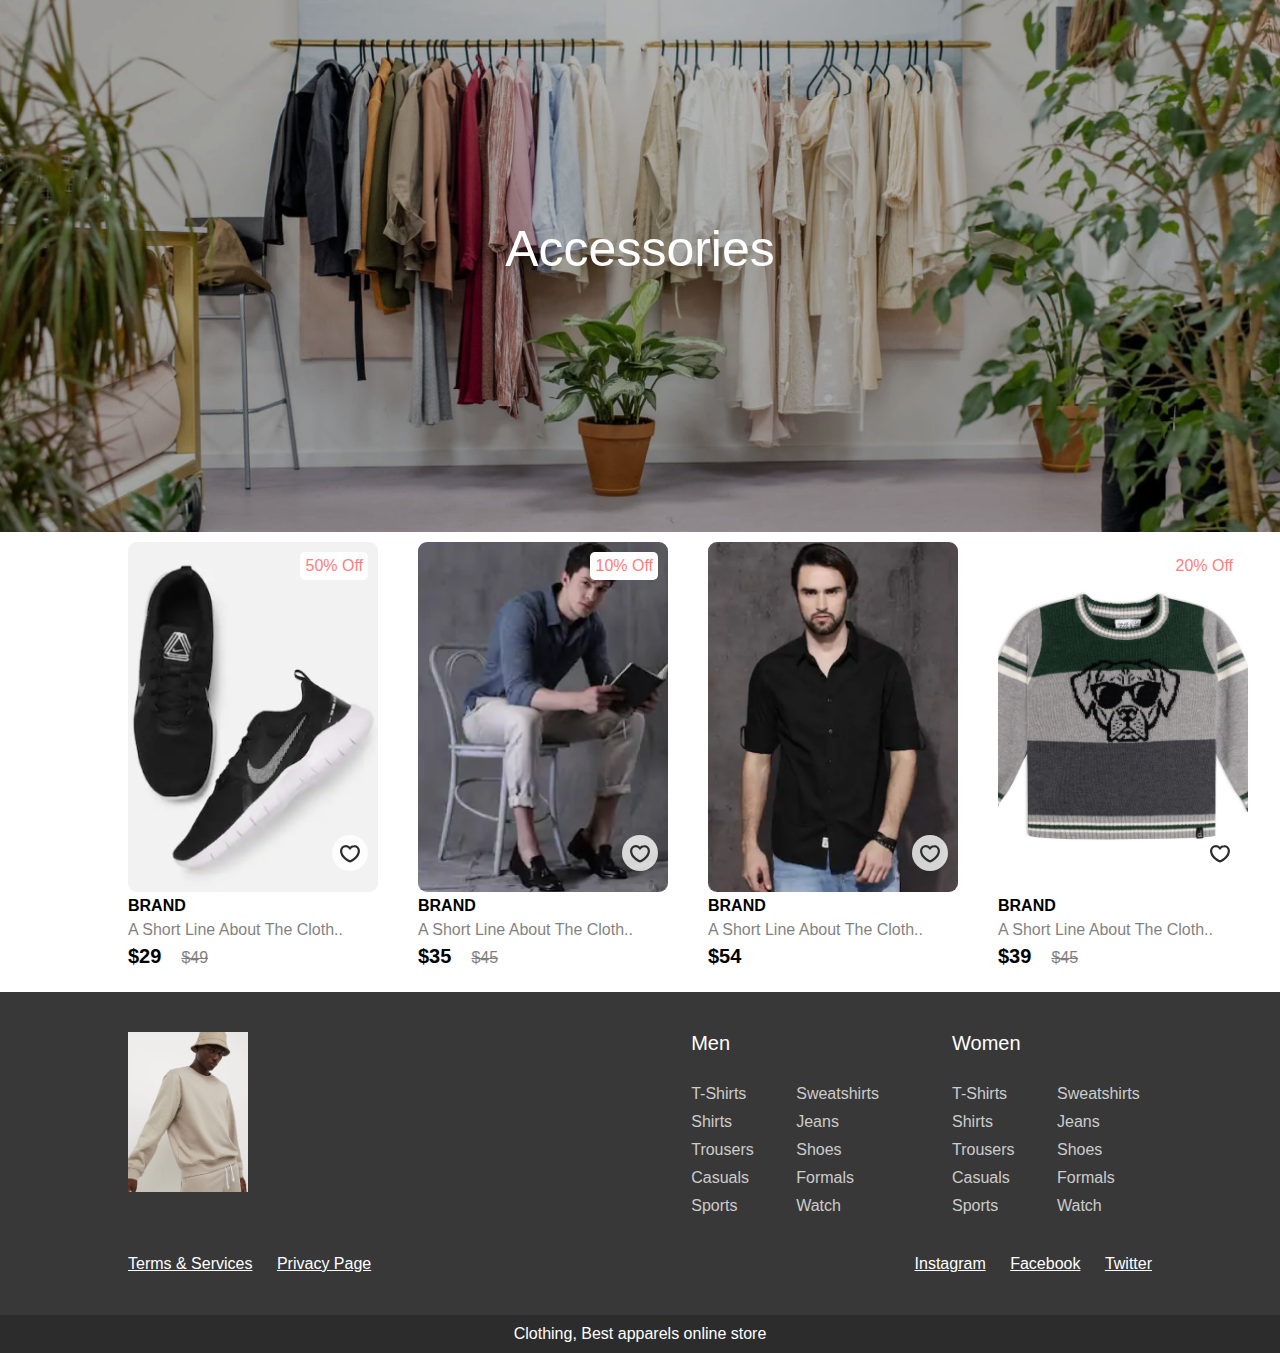
<file: men.html>
<!DOCTYPE html>
<head>
    <meta charset='utf-8'>
    <title>Clothing | Store</title>
    <link rel="stylesheet" href="css/home.css">
    <link rel="stylesheet" href="css/product.css">
    <script src="js/nav.js"></script>
    <style>:root{--11lcxa5:#2d2d2d;--18bniqv:45,45,45;--1fot7dv:#000;--3pchel:#fff;--1cripqf:255,255,255;--4439lq:#525050;--f1xms7:#666;--10c6hzt:#767676;--na3s62:#ddd;--1wwppwc:#eee;--sm859b:#f8f8f8;--1e93okh:#018849;--14cp6y8:#006637;--5eoeaa:#cceede;--a5az0j:#ff9c32;--fc982a:#b6752f;--1njx4kw:#ffebcc;--1cf22is:#0770cf;--lzto1h:#1862a5;--xes0jb:#cde2f5;--1xvrmqx:#d01345;--1j5f6ai:#fae7ec;--1mii22u:#ff3b30}
    </style>
    <svg xmlns="http://www.w3.org/2000/svg" xmlns:xlink="http://www.w3.org/1999/xlink" style="position: absolute; width: 0; height: 0" aria-hidden="true" id="__SVG_SPRITE_NODE__"><symbol stroke="currentColor" viewBox="0 0 18 16" xmlns="http://www.w3.org/2000/svg" xmlns:xlink="http://www.w3.org/1999/xlink" id="heart">
      <path d="M9.01163699,14.9053769 C8.72930024,14.7740736 8.41492611,14.6176996 8.07646224,14.4366167 C7.06926649,13.897753 6.06198912,13.2561336 5.12636931,12.5170512 C2.52930452,10.4655288 1.00308384,8.09476443 1.00000218,5.44184117 C0.997549066,2.99198843 2.92175104,1.01242822 5.28303025,1.01000225 C6.41066623,1.00972036 7.49184369,1.4629765 8.28270844,2.2678673 L8.99827421,2.9961237 L9.71152148,2.26559643 C10.4995294,1.45849728 11.5791258,1.0023831 12.7071151,1.00000055 L12.7060299,1.00000225 C15.0693815,0.997574983 16.9967334,2.97018759 17.0000037,5.421337 C17.0038592,8.07662382 15.4809572,10.4530151 12.8850542,12.5121483 C11.9520963,13.2521931 10.9477036,13.8951276 9.94340074,14.4354976 C9.60619585,14.6169323 9.29297309,14.7736855 9.01163699,14.9053769 Z" stroke-width="2"></path>
    </symbol></svg>
</head>
<nav class="navbar">
<div class="nav">
    <img src="img/dark-logo.png" class="brand-logo" alt="">
    <div class="nav-items">
        <div class="search">
            <input type="text" class="search-box" placeholder="search brand, product">
            <button class="search-btn">search</button>
        </div>
        <a href="#"><img src="img/cart.png" alt=""></a>
        <a href="#"><img src="img/user.png" alt=""></a>
    </div>
</div>
</nav>
<ul class="links-container">
    <li class="link-item"><a href="./index.html" class="link">home</a></li>
    <li class="link-item"><a href="#" class="link">women</a></li>
    <li class="link-item"><a href="#" class="link">men</a></li>
    <li class="link-item"><a href="#" class="link">kids</a></li>
    <li class="link-item"><a href="#" class="link">accessories</a></li>
</ul>
<nav class="navbar"></nav>

<!-- hero section -->
<header class="hero-section">
    <div class="content">
        <img src="img/light-logo.png" class="logo" alt="">
        <p class="sub-heading">best fashion collection of all time</p>
    </div>

</header>
<br>
<section class="collection-container">
    <a href="#" class="collection">
        <img src="img/girl.jpeg" alt="">
        <p class="collection-title">Girl <br> apparels</p>
    </a>
    <a href="#" class="collection">
        <img src="img/men-collection.png" alt="">
        <p class="collection-title">men <br> apparels</p>
    </a>
    
    <a href="#" class="collection">
        <img src="img/accessories-collection.png" alt="">
        <p class="collection-title">accessories</p>
    </a>
</section>
<div class="product-container">
    <div class="product-card">
        <div class="product-image">
            <span class="discount-tag">50% off</span>
            <img src="/img/card9.png" class="product-thumb" alt="">
            <button type="button" class="saveForLater_mm1gc" aria-label="Save for later" aria-pressed="false">
                <svg viewBox="0 0 18 16"><use href="#heart"></use></svg></button>
        </div>
        <div class="product-info">
            <h2 class="product-brand">brand</h2>
            <p class="product-short-des">a short line about the cloth..</p>
            <span class="price">$29</span><span class="actual-price">$49</span>
        </div>
    </div>
    <div class="product-card">
        <div class="product-image">
            <span class="discount-tag">10% off</span>
            <img src="/img/card8.png" class="product-thumb" alt="">
            <button type="button" class="saveForLater_mm1gc" aria-label="Save for later" aria-pressed="false">
                <svg viewBox="0 0 18 16"><use href="#heart"></use></svg></button>
        </div>
        <div class="product-info">
            <h2 class="product-brand">brand</h2>
            <p class="product-short-des">a short line about the cloth..</p>
            <span class="price">$35</span><span class="actual-price">$45</span>
        </div>
    </div>
    <div class="product-card">
        <div class="product-image">
            <img src="/img/card6.png" class="product-thumb" alt="">
            <button type="button" class="saveForLater_mm1gc" aria-label="Save for later" aria-pressed="false">
                <svg viewBox="0 0 18 16"><use href="#heart"></use></svg></button>
        </div>
        <div class="product-info">
            <h2 class="product-brand">brand</h2>
            <p class="product-short-des">a short line about the cloth..</p>
            <span class="price">$54</span>
        </div>
    </div>
    <div class="product-card">
        <div class="product-image">
            <span class="discount-tag">20% off</span>
            <img src="img/card20.jpg" class="product-thumb" alt="">
            <button type="button" class="saveForLater_mm1gc" aria-label="Save for later" aria-pressed="false">
                <svg viewBox="0 0 18 16"><use href="#heart"></use></svg></button>
        </div>
        <div class="product-info">
            <h2 class="product-brand">brand</h2>
            <p class="product-short-des">a short line about the cloth..</p>
            <span class="price">$39</span><span class="actual-price">$45</span>
        </div>
    </div>
</div>

<footer>
    <div class="footer-content">
        <img src="/img/card3.png" class="logo" alt="">
        <div class="footer-ul-container">
            <ul class="category">
                <li class="category-title">men</li>
                <li><a href="#" class="footer-link">t-shirts</a></li>
                <li><a href="#" class="footer-link">sweatshirts</a></li>
                <li><a href="#" class="footer-link">shirts</a></li>
                <li><a href="#" class="footer-link">jeans</a></li>
                <li><a href="#" class="footer-link">trousers</a></li>
                <li><a href="#" class="footer-link">shoes</a></li>
                <li><a href="#" class="footer-link">casuals</a></li>
                <li><a href="#" class="footer-link">formals</a></li>
                <li><a href="#" class="footer-link">sports</a></li>
                <li><a href="#" class="footer-link">watch</a></li>
            </ul>
            <ul class="category">
                <li class="category-title">women</li>
                <li><a href="#" class="footer-link">t-shirts</a></li>
                <li><a href="#" class="footer-link">sweatshirts</a></li>
                <li><a href="#" class="footer-link">shirts</a></li>
                <li><a href="#" class="footer-link">jeans</a></li>
                <li><a href="#" class="footer-link">trousers</a></li>
                <li><a href="#" class="footer-link">shoes</a></li>
                <li><a href="#" class="footer-link">casuals</a></li>
                <li><a href="#" class="footer-link">formals</a></li>
                <li><a href="#" class="footer-link">sports</a></li>
                <li><a href="#" class="footer-link">watch</a></li>
            </ul>
        </div>
    </div>
    <div class="footer-social-container">
        <div>
            <a href="#" class="social-link">terms & services</a>
            <a href="#" class="social-link">privacy page</a>
        </div>
        <div>
            <a href="#" class="social-link">instagram</a>
            <a href="#" class="social-link">facebook</a>
            <a href="#" class="social-link">twitter</a>
        </div>
    </div>
    <p class="footer-credit">Clothing, Best apparels online store</p>
</footer>
</html>
</file>
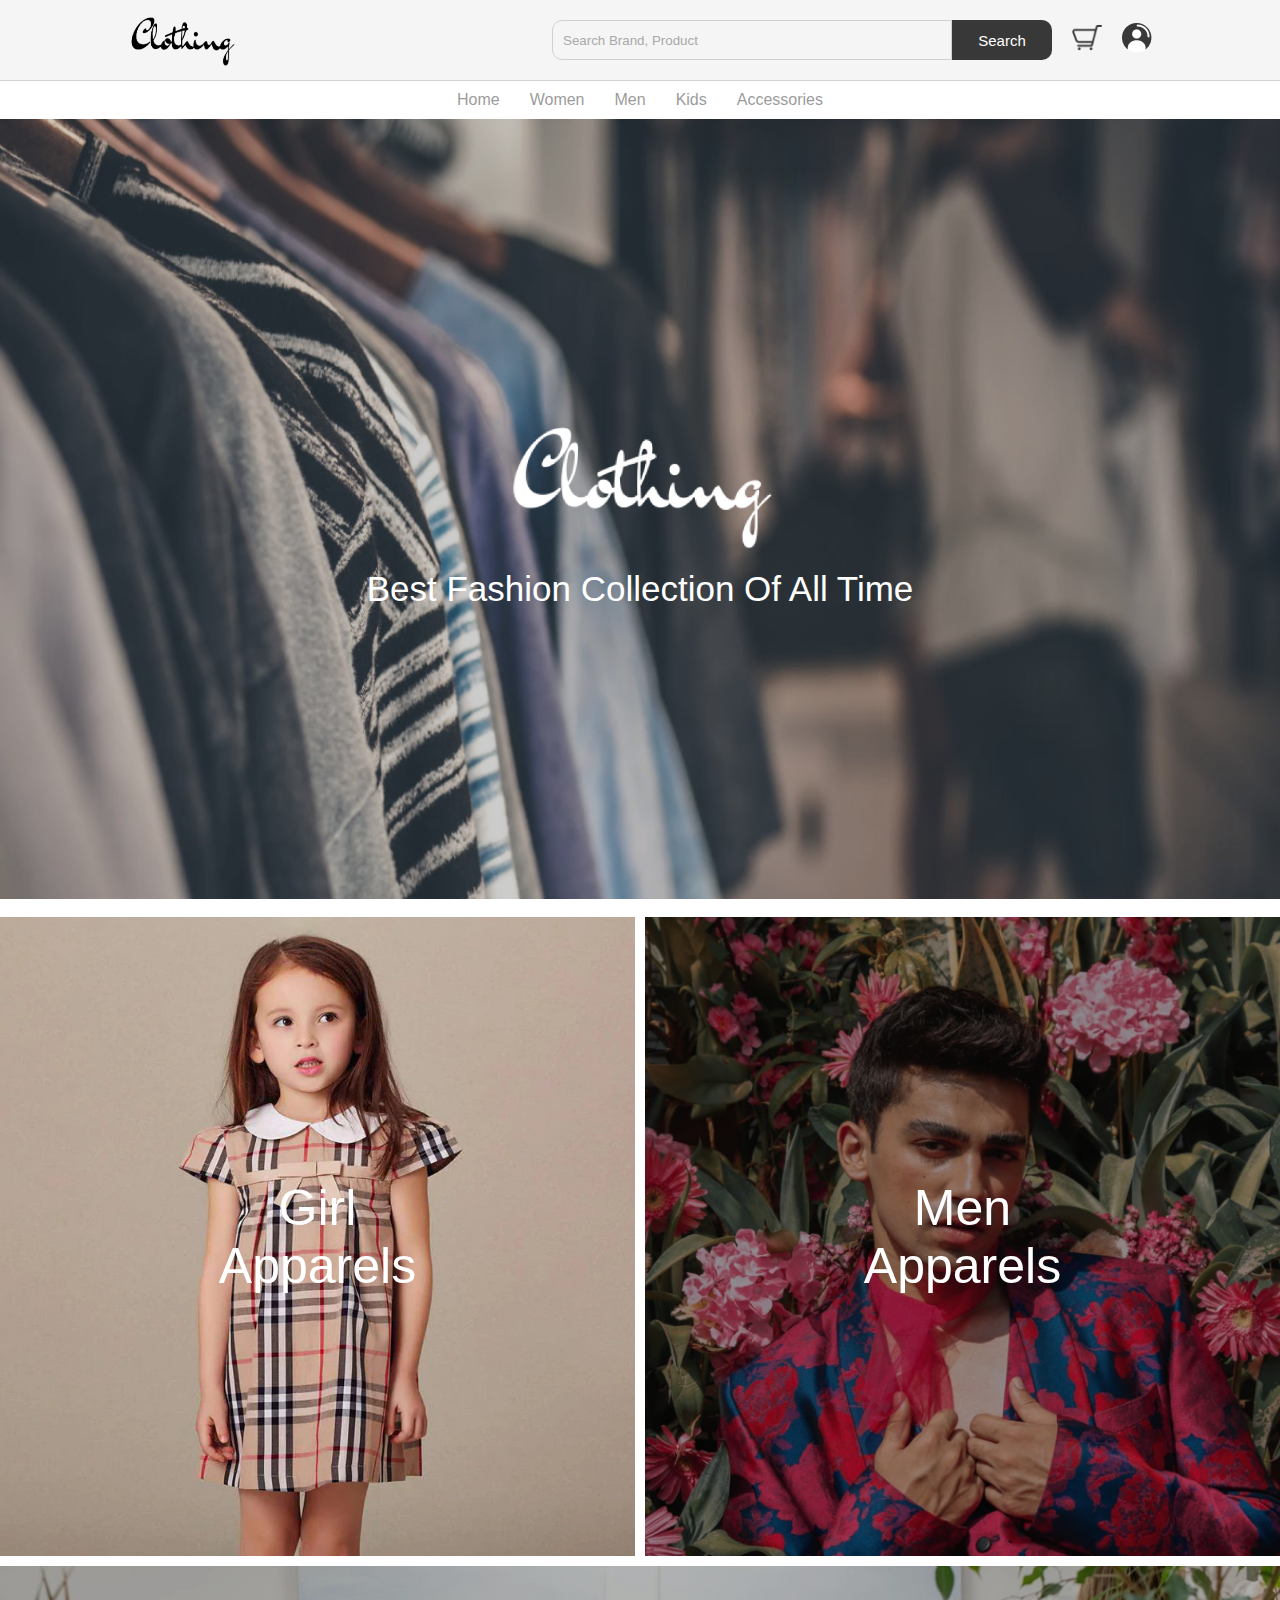
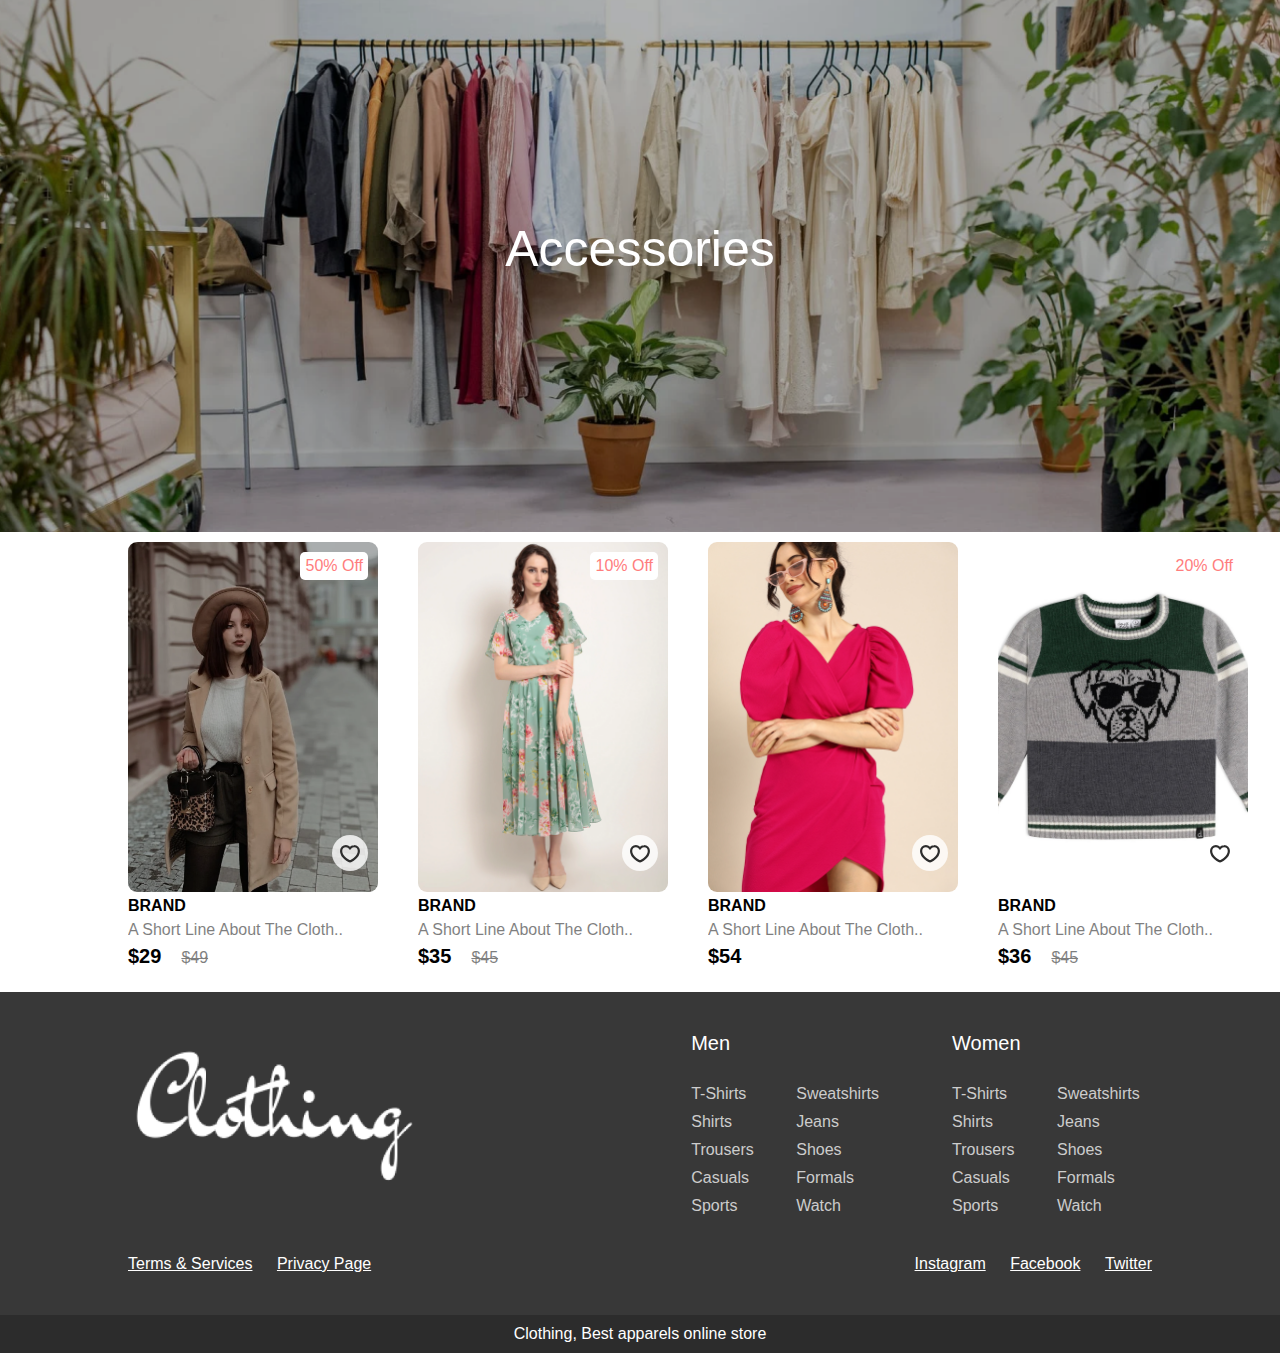
<file: women.html>
<!DOCTYPE html>
<head>
    <meta charset='utf-8'>
    <title>Clothing | Store</title>
    <link rel="stylesheet" href="css/home.css">
    <link rel="stylesheet" href="css/product.css">
    <script src="js/nav.js"></script>
    <style>:root{--11lcxa5:#2d2d2d;--18bniqv:45,45,45;--1fot7dv:#000;--3pchel:#fff;--1cripqf:255,255,255;--4439lq:#525050;--f1xms7:#666;--10c6hzt:#767676;--na3s62:#ddd;--1wwppwc:#eee;--sm859b:#f8f8f8;--1e93okh:#018849;--14cp6y8:#006637;--5eoeaa:#cceede;--a5az0j:#ff9c32;--fc982a:#b6752f;--1njx4kw:#ffebcc;--1cf22is:#0770cf;--lzto1h:#1862a5;--xes0jb:#cde2f5;--1xvrmqx:#d01345;--1j5f6ai:#fae7ec;--1mii22u:#ff3b30}
    </style>
    <svg xmlns="http://www.w3.org/2000/svg" xmlns:xlink="http://www.w3.org/1999/xlink" style="position: absolute; width: 0; height: 0" aria-hidden="true" id="__SVG_SPRITE_NODE__"><symbol stroke="currentColor" viewBox="0 0 18 16" xmlns="http://www.w3.org/2000/svg" xmlns:xlink="http://www.w3.org/1999/xlink" id="heart">
      <path d="M9.01163699,14.9053769 C8.72930024,14.7740736 8.41492611,14.6176996 8.07646224,14.4366167 C7.06926649,13.897753 6.06198912,13.2561336 5.12636931,12.5170512 C2.52930452,10.4655288 1.00308384,8.09476443 1.00000218,5.44184117 C0.997549066,2.99198843 2.92175104,1.01242822 5.28303025,1.01000225 C6.41066623,1.00972036 7.49184369,1.4629765 8.28270844,2.2678673 L8.99827421,2.9961237 L9.71152148,2.26559643 C10.4995294,1.45849728 11.5791258,1.0023831 12.7071151,1.00000055 L12.7060299,1.00000225 C15.0693815,0.997574983 16.9967334,2.97018759 17.0000037,5.421337 C17.0038592,8.07662382 15.4809572,10.4530151 12.8850542,12.5121483 C11.9520963,13.2521931 10.9477036,13.8951276 9.94340074,14.4354976 C9.60619585,14.6169323 9.29297309,14.7736855 9.01163699,14.9053769 Z" stroke-width="2"></path>
    </symbol></svg>
</head>
<nav class="navbar">
<div class="nav">
    <img src="img/dark-logo.png" class="brand-logo" alt="">
    <div class="nav-items">
        <div class="search">
            <input type="text" class="search-box" placeholder="search brand, product">
            <button class="search-btn">search</button>
        </div>
        <a href="#"><img src="img/cart.png" alt=""></a>
        <a href="#"><img src="img/user.png" alt=""></a>
    </div>
</div>
</nav>
<ul class="links-container">
    <li class="link-item"><a href="./index.html" class="link">home</a></li>
    <li class="link-item"><a href="#" class="link">women</a></li>
    <li class="link-item"><a href="#" class="link">men</a></li>
    <li class="link-item"><a href="#" class="link">kids</a></li>
    <li class="link-item"><a href="#" class="link">accessories</a></li>
</ul>
<nav class="navbar"></nav>

<!-- hero section -->
<header class="hero-section">
    <div class="content">
        <img src="img/light-logo.png" class="logo" alt="">
        <p class="sub-heading">best fashion collection of all time</p>
    </div>

</header>
<br>
<section class="collection-container">
    <a href="#" class="collection">
        <img src="img/girl.jpeg" alt="">
        <p class="collection-title">Girl <br> apparels</p>
    </a>
    <a href="#" class="collection">
        <img src="img/men-collection.png" alt="">
        <p class="collection-title">men <br> apparels</p>
    </a>
    
    <a href="#" class="collection">
        <img src="img/accessories-collection.png" alt="">
        <p class="collection-title">accessories</p>
    </a>
</section>
<div class="product-container">
    <div class="product-card">
        <div class="product-image">
            <span class="discount-tag">50% off</span>
            <img src="img/women-collection.png" class="product-thumb" alt="">
            <button type="button" class="saveForLater_mm1gc" aria-label="Save for later" aria-pressed="false">
                <svg viewBox="0 0 18 16"><use href="#heart"></use></svg></button>
        </div>
        <div class="product-info">
            <h2 class="product-brand">brand</h2>
            <p class="product-short-des">a short line about the cloth..</p>
            <span class="price">$29</span><span class="actual-price">$49</span>
        </div>
    </div>
    <div class="product-card">
        <div class="product-image">
            <span class="discount-tag">10% off</span>
            <img src="/img/card1.png" class="product-thumb" alt="">
            <button type="button" class="saveForLater_mm1gc" aria-label="Save for later" aria-pressed="false">
                <svg viewBox="0 0 18 16"><use href="#heart"></use></svg></button>
        </div>
        <div class="product-info">
            <h2 class="product-brand">brand</h2>
            <p class="product-short-des">a short line about the cloth..</p>
            <span class="price">$35</span><span class="actual-price">$45</span>
        </div>
    </div>
    <div class="product-card">
        <div class="product-image">
            <img src="/img/card4.png" class="product-thumb" alt="">
            <button type="button" class="saveForLater_mm1gc" aria-label="Save for later" aria-pressed="false">
                <svg viewBox="0 0 18 16"><use href="#heart"></use></svg></button>
        </div>
        <div class="product-info">
            <h2 class="product-brand">brand</h2>
            <p class="product-short-des">a short line about the cloth..</p>
            <span class="price">$54</span>
        </div>
    </div>
    <div class="product-card">
        <div class="product-image">
            <span class="discount-tag">20% off</span>
            <img src="img/card20.jpg" class="product-thumb" alt="">

            <button type="button" class="saveForLater_mm1gc" aria-label="Save for later" aria-pressed="false">
                <svg viewBox="0 0 18 16"><use href="#heart"></use></svg></button>
        </div>
        <div class="product-info">
            <h2 class="product-brand">brand</h2>
            <p class="product-short-des">a short line about the cloth..</p>
            <span class="price">$36</span><span class="actual-price">$45</span>
        </div>
    </div>
</div>

<footer>
    <div class="footer-content">
        <img src="img/light-logo.png" class="logo" alt="">
        <div class="footer-ul-container">
            <ul class="category">
                <li class="category-title">men</li>
                <li><a href="#" class="footer-link">t-shirts</a></li>
                <li><a href="#" class="footer-link">sweatshirts</a></li>
                <li><a href="#" class="footer-link">shirts</a></li>
                <li><a href="#" class="footer-link">jeans</a></li>
                <li><a href="#" class="footer-link">trousers</a></li>
                <li><a href="#" class="footer-link">shoes</a></li>
                <li><a href="#" class="footer-link">casuals</a></li>
                <li><a href="#" class="footer-link">formals</a></li>
                <li><a href="#" class="footer-link">sports</a></li>
                <li><a href="#" class="footer-link">watch</a></li>
            </ul>
            <ul class="category">
                <li class="category-title">women</li>
                <li><a href="#" class="footer-link">t-shirts</a></li>
                <li><a href="#" class="footer-link">sweatshirts</a></li>
                <li><a href="#" class="footer-link">shirts</a></li>
                <li><a href="#" class="footer-link">jeans</a></li>
                <li><a href="#" class="footer-link">trousers</a></li>
                <li><a href="#" class="footer-link">shoes</a></li>
                <li><a href="#" class="footer-link">casuals</a></li>
                <li><a href="#" class="footer-link">formals</a></li>
                <li><a href="#" class="footer-link">sports</a></li>
                <li><a href="#" class="footer-link">watch</a></li>
            </ul>
        </div>
    </div>
    <div class="footer-social-container">
        <div>
            <a href="#" class="social-link">terms & services</a>
            <a href="#" class="social-link">privacy page</a>
        </div>
        <div>
            <a href="#" class="social-link">instagram</a>
            <a href="#" class="social-link">facebook</a>
            <a href="#" class="social-link">twitter</a>
        </div>
    </div>
    <p class="footer-credit">Clothing, Best apparels online store</p>
</footer>
</html>
</file>
<file: css/home.css>
@import 'nav.css';
@import 'footer.css';
.hero-section{
    width: 100%;
    height: calc(100vh - 120px);
    background-image: url('../img/header.png');
    background-size: cover;
    display: flex;
    justify-content: center;
    align-items: center;
}

.hero-section .logo{
    height: 150px;
    display: block;
    margin: auto;
}

.hero-section .sub-heading{
    margin-top: 10px;
    text-align: center;
    color: #fff;
    text-transform: capitalize;
    font-size: 35px;
    font-weight: 300;
}
.product{
    position: relative;
    overflow: hidden;
    padding: 20px 0;
}

.product-category{
    padding: 0 10vw;
    font-size: 30px;
    font-weight: 500;
    margin-bottom: 40px;
    text-transform: capitalize;
}
.product-container{
    padding: 0 10vw;
    display: flex;
    overflow-x: auto;
    scroll-behavior: smooth;
}

.product-container::-webkit-scrollbar{
    display: none;
}

.product-card{
    flex: 0 0 auto;
    width: 250px;
    height: 450px;
    margin-right: 40px;
}

.product-image{
    position: relative;
    width: 100%;
    height: 350px;
    overflow: hidden;
}

.product-thumb{
    width: 100%;
    height: 350px;
    object-fit: cover;
    border-radius: 9px;
}

.discount-tag{
    position: absolute;
    background: #fff;
    padding: 5px;
    border-radius: 5px;
    color: #ff7d7d;
    right: 10px;
    top: 10px;
    text-transform: capitalize;
}

.product-brand{
    text-transform: uppercase;
    font-size: 16px;
    padding-top: 5px;
}

.product-short-des{
    width: 100%;
    height: 20px;
    line-height: 20px;
    overflow: hidden;
    opacity: 0.5;
    text-transform: capitalize;
    margin: 5px 0;
}

.price{
    font-weight: 900;
    font-size: 20px;
}

.actual-price{
    margin-left: 20px;
    opacity: 0.5;
    text-decoration: line-through;
}
.pre-btn, .nxt-btn{
    border: none;
    width: 10vw;
    height: 100%;
    position: absolute;
    top: 0;
    display: flex;
    justify-content: center;
    align-items: center;
    background: linear-gradient(90deg, rgba(255, 255, 255, 0) 0%, #fff 100%);
    cursor: pointer;
    z-index: 8;
}

.pre-btn{
    left: 0;
    transform: rotate(180deg);
}

.nxt-btn{
    right: 0;
}

.pre-btn img, .nxt-btn img{
    opacity: 0.2;
}

.pre-btn:hover img, .nxt-btn:hover img{
    opacity: 1;
}
.collection-container{
    width: 100%;
    display: grid;
    grid-template-columns: repeat(2, 1fr);
    grid-gap: 10px;
}

.collection{
    position: relative;
}

.collection img{
    width: 100%;
    height: 100%;
    object-fit: cover;
}

.collection p{
    position: absolute;
    top: 50%;
    left: 50%;
    transform: translate(-50%, -50%);
    text-align: center;
    color: #fff;
    font-size: 50px;
    text-transform: capitalize;
}

.collection:nth-child(3){
    grid-column: span 2;
    margin-bottom: 10px;
}
/* Btn heart */

.saveForLater_mm1gc{
    background-color:rgba(var(--1cripqf),80%);
    border:none;
    border-radius:50%;
    color:var(--11lcxa5);
    height:36px;
    margin-top:calc(127.7778% - 26px);
    outline:none;
    padding:10px 8px 8px;
    position:absolute;
    right:10px;
    top:0;width:36px
}
.saveForLater_mm1gc svg{
    pointer-events:none
}
.saveForLater_mm1gc:focus{
    box-shadow:0 0 3px 1px var(--1cf22is);
    outline:none
}
.saveForLater_mm1gc:hover{
    box-shadow:0 2px 4px 0 rgba(var(--18bniqv),14%)
}
.saveForLater_mm1gc span:first-child{
    height:18px;
    width:20px
}
.saveForLater_mm1gc use{
    fill:transparent
}
.saveForLater_mm1gc:hover use{
    fill:var(--11lcxa5)
}
</file>
<file: css/product.css>
.product-details{
    width: 100%;
    padding: 60px 10vw;
    display: flex;
    justify-content: space-between;
}

.image-slider{
    width: 500px;
    height: 500px;
    position: relative;
    background-image: url('../img/product\ image\ 1.png');
    background-size: cover;
}

.product-images{
    position: absolute;
    bottom: 20px;
    left: 50%;
    transform: translateX(-50%);
    width: 90%;
    background: #fff;
    border-radius: 5px;
    display: grid;
    grid-template-columns: repeat(4, 1fr);
    height: 100px;
    grid-gap: 10px;
    padding: 10px;
}

.product-images img{
    width: 100%;
    height: 80px;
    object-fit: cover;
    cursor: pointer;
}

.product-images img.active{
    opacity: 0.5;
}
</file>
